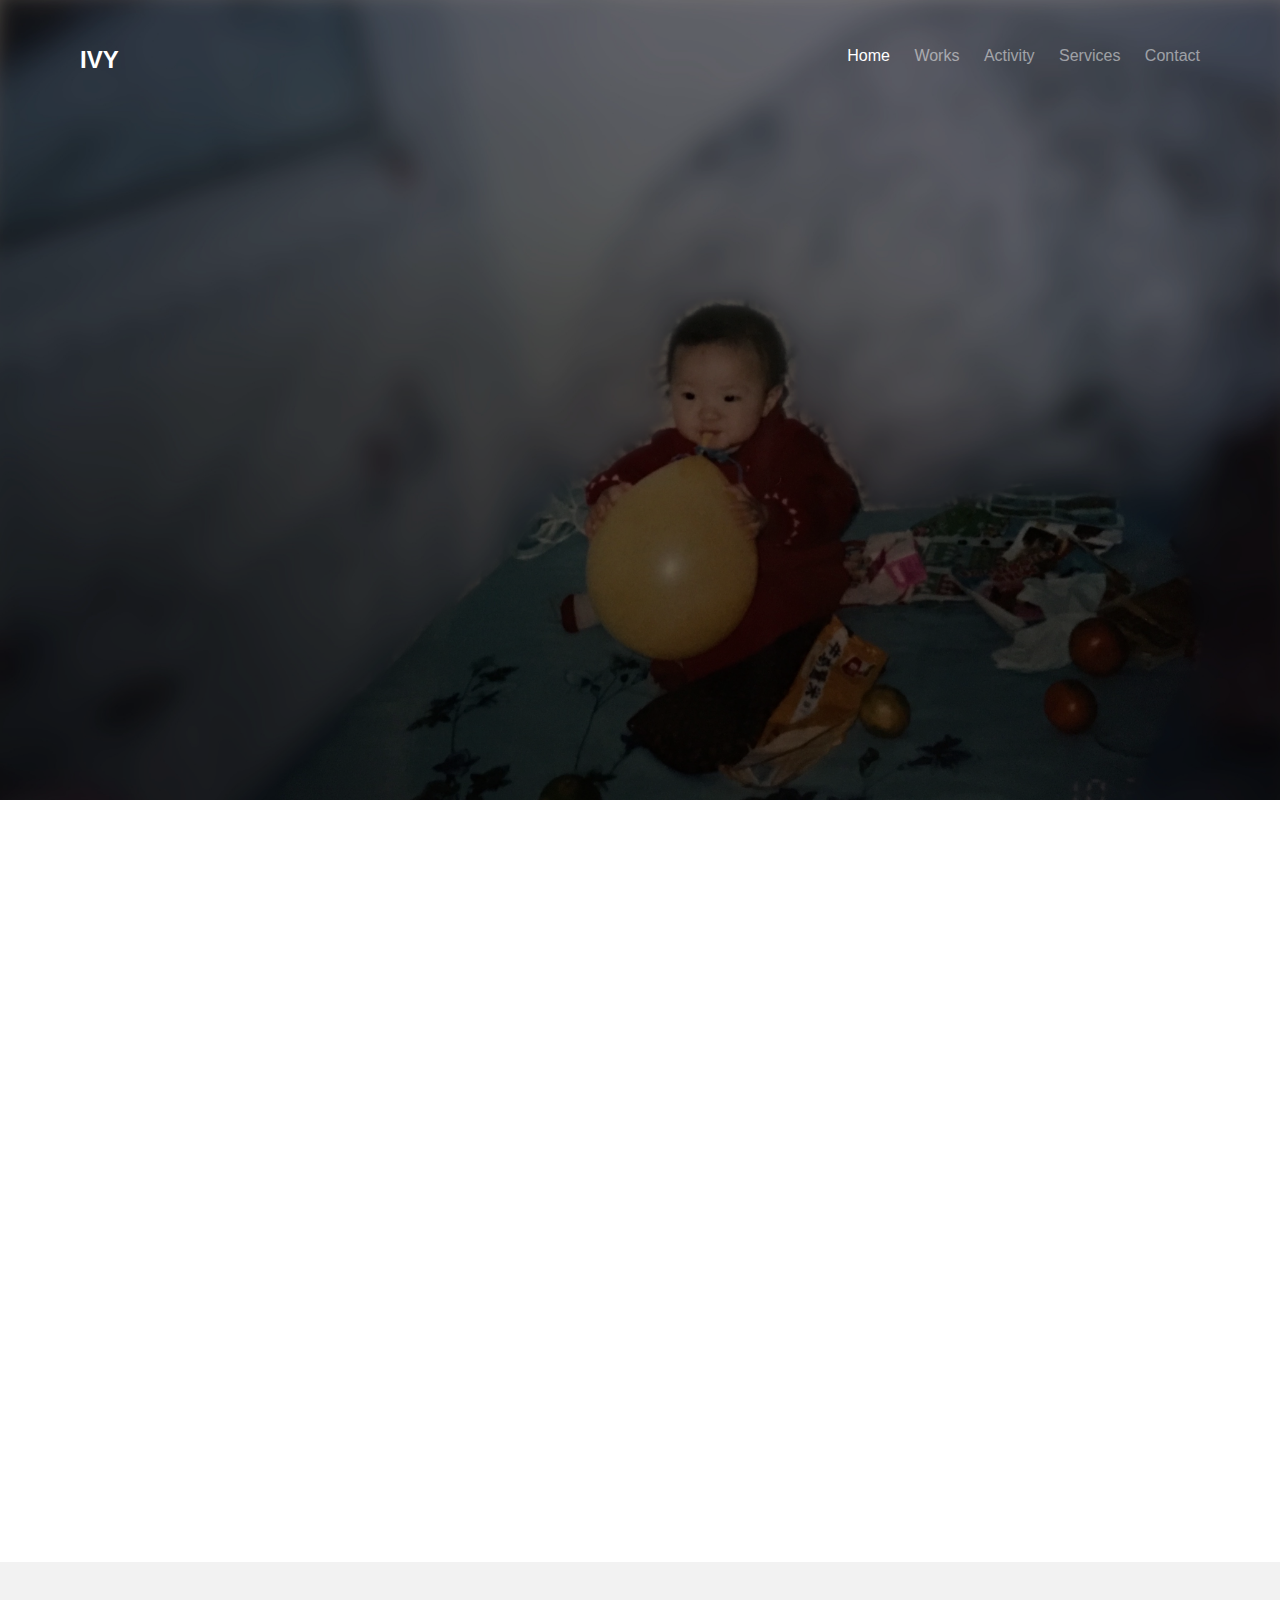
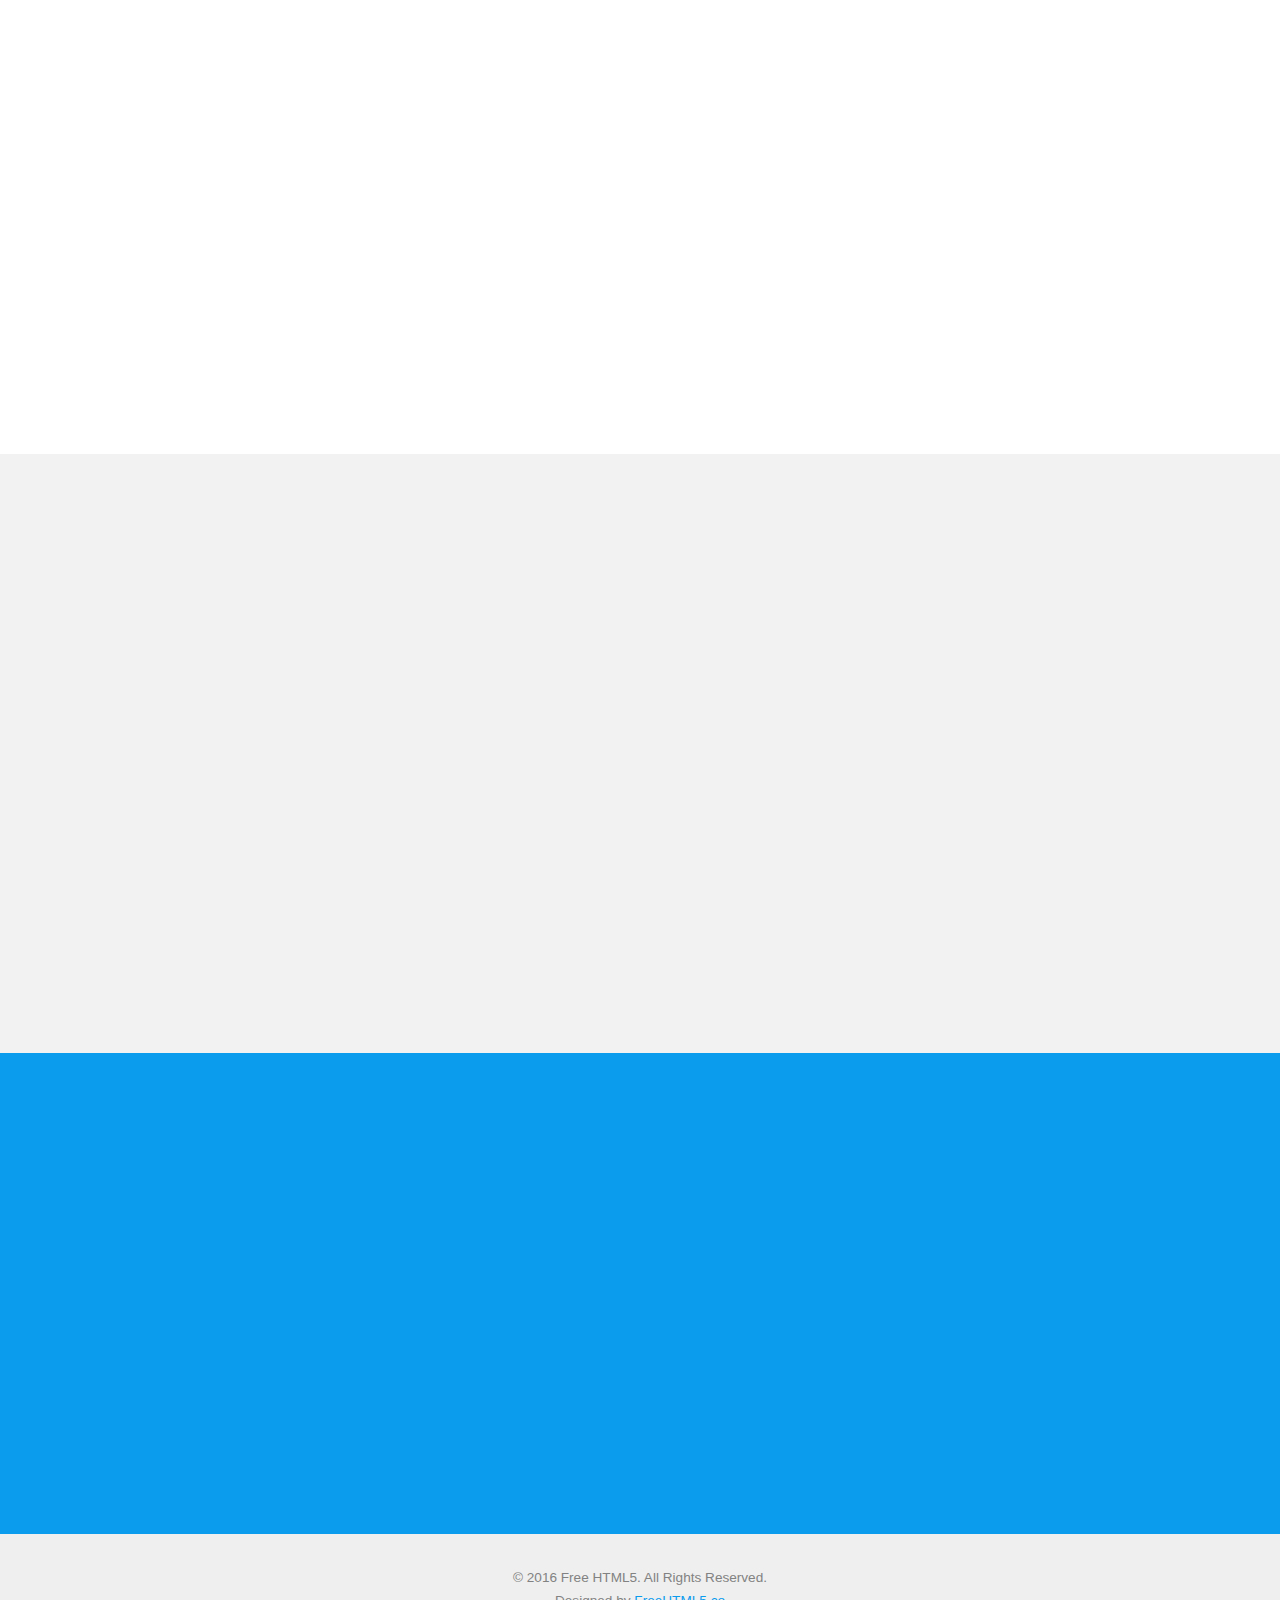
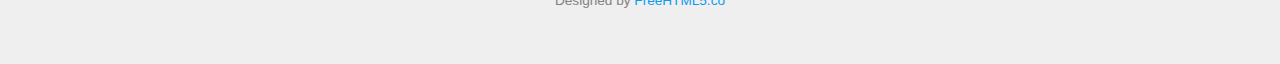
<file: index.html>
<!DOCTYPE HTML>
<html>

<head>
    <meta charset="utf-8">
    <meta http-equiv="X-UA-Compatible" content="IE=edge">
    <title>Ivy WANG</title>
    <meta name="viewport" content="width=device-width, initial-scale=1">
    <meta name="description" content="Free HTML5 Website Template by gettemplates.co" />
    <meta name="keywords" content="free website templates, free html5, free template, free bootstrap, free website template, html5, css3, mobile first, responsive" />
    <meta name="author" content="gettemplates.co" />



    <!-- Facebook and Twitter integration -->
    <meta property="og:title" content="" />
    <meta property="og:image" content="" />
    <meta property="og:url" content="" />
    <meta property="og:site_name" content="" />
    <meta property="og:description" content="" />
    <meta name="twitter:title" content="" />
    <meta name="twitter:image" content="" />
    <meta name="twitter:url" content="" />
    <meta name="twitter:card" content="" />

    <!-- <link href='https://fonts.googleapis.com/css?family=Work+Sans:400,300,600,400italic,700' rel='stylesheet' type='text/css'> -->

    <!-- Animate.css -->
    <link rel="stylesheet" href="css/animate.css">
    <!-- Icomoon Icon Fonts-->
    <link rel="stylesheet" href="css/icomoon.css">
    <!-- Bootstrap  -->
    <link rel="stylesheet" href="css/bootstrap.css">
    <!-- Theme style  -->
    <link rel="stylesheet" href="css/style.css">

    <!-- Modernizr JS -->
    <script src="js/modernizr-2.6.2.min.js"></script>
    <!-- FOR IE9 below -->
    <!--[if lt IE 9]>
	<script src="js/respond.min.js"></script>
	<![endif]-->
    <!-- new add -->
    <link href="https://fonts.googleapis.com/icon?family=Material+Icons" rel="stylesheet">
</head>

<body>
    <nav id="main-nav">
        <ul>
            <li><a href="#home"><span>To start</span></a></li>
            <li><a href="#about"><span>“brain hacking” and “programming people”</span></a></li>
            <li><a href="#features"><span>cookies and trackers</span></a></li>
            <li><a href="#experience"><span>data breachs</span></a></li>
            <li><a href="#portfolio"><span>cybersecurity and open data</span></a></li>

        </ul>
        <a href="#0" class="cd-close-menu">Close<span></span></a>
    </nav>

    <div class="fh5co-loader"></div>

    <div id="page">
        <nav class="fh5co-nav" role="navigation">
            <div class="container">
                <div class="row">
                    <div class="col-xs-2">
                        <div id="fh5co-logo"><a href="index.html">IVY</a></div>
                    </div>
                    <div class="col-xs-10 text-right menu-1">
                        <ul>
                            <li class="active"><a href="index.html">Home</a></li>
                            <li class="has-dropdown">
                                <a href="work.html">Works</a>
                                <ul class="dropdown">
                                    <li><a href="#">Media Works</a></li>
                                    <li><a href="#">Paper Works</a></li>
                                </ul>
                            </li>
                            <li><a href="activity.html">Activity</a></li>
                            <li> <a href="services.html">Services</a></li>
                            <li><a href="contact.html">Contact</a></li>

                        </ul>
                    </div>
                </div>

            </div>
        </nav>

        <header id="fh5co-header" class="fh5co-cover" role="banner" style="background-image:url(images/img_bg_2.jpg);">
            <div class="overlay"></div>
            <div class="container">
                <div class="row">
                    <div class="col-md-8 col-md-offset-2 text-center">
                        <div class="display-t">
                            <div class="display-tc animate-box" data-animate-effect="fadeIn">
                                <h1>wang ziwei</h1>
                                <p><br></p>
                                <p><br></p>
                                <p><br></p>
                                <p><br></p>
                                <p><br></p>
                                <h2><br></h2>
                                <h2>#10/1998 #one-year-old #BabyGirl</h2>
                                <!-- <h2>Free html5 templates Made by <a href="http://freehtml5.co/" target="_blank">freehtml5.co</a></h2>
								 -->
                                <div class="row">
                                    <form class="form-inline" id="fh5co-header-subscribe">
                                        <div class="col-md-8 col-md-offset-2">
                                            <!-- <div class="form-group">
                                                <input type="text" class="form-control" id="email" placeholder="Enter your email">
                                                <button type="submit" class="btn btn-default">Join Now</button>
                                            </div> -->
                                        </div>
                                    </form>
                                </div>
                            </div>
                        </div>
                    </div>
                </div>
            </div>
        </header>

        <div id="fh5co-core-feature">
            <div class="container">
                <div class="row">
                    <div class="features">
                        <div class="col-half animate-box" data-animate-effect="fadeInLeft">
                            <div class="table-c">
                                <div class="desc">
                                    <span>08/2016-02/2018</span>
                                    <h3>Education Background</h3>
                                    <p>Hong Kong Baptist University</p>
                                    <p> <b>Major: Journalism-Data and Media Concentration </b><br>(A new Interdisciplinary program designed by Department of Computer Science and Department of Journalism)
                                        <br>
                                    </p>
                                    <p><b>Minor: Religion, Philosophy and Ethics </b></p>
                                </div>
                            </div>
                        </div>

                        <div class="col-half animate-box" data-animate-effect="fadeInRight">
                            <div class="table-d">
                                <img class="img-responsive" src="images/me.png" style="padding: top 30px;">
                            </div>
                        </div>
                    </div>
                </div>
            </div>
        </div>

        <div id="fh5co-services" class="fh5co-bg-section">
            <div class="container">
                <div class="row">
                    <div class="col-md-4 col-sm-4 text-center">
                        <div class="feature-center animate-box" data-animate-effect="fadeIn">
                            <span class="icon">
                                    <i class="material-icons">insert_comment</i>
							
						</span>
                            <h3>Journalism</h3>
                            <p>AI won't replace Journalist. Story-telling is a collective social activity which need faith of the person who sell his story. </p>
                            <h7><br></h7>
                            <h7><br></h7>
                            <h4>Good questions often create reality.</h4>


                        </div>
                    </div>
                    <div class="col-md-4 col-sm-4 text-center">
                        <div class="feature-center animate-box" data-animate-effect="fadeIn">
                            <span class="icon">
									<i class="material-icons">nature_people</i>
						</span>
                            <h3>Philosophy</h3>
                            <p>Journalist tells myth stories poetically, scientist rejects the myth as nothing but “false stories”, philosopher questions the value of myth and connecting them together.</p>


                            <h4>Live happily.</h4>
                        </div>
                    </div>
                    <div class="col-md-4 col-sm-4 text-center">
                        <div class="feature-center animate-box" data-animate-effect="fadeIn">
                            <span class="icon">
									<i class="material-icons">computer</i>
						</span>
                            <h3>Computer Science</h3>
                            <p>Logic rules programmers, they have the ambition to change the world under the rule. </p>
                            <h7><br></h7>
                            <h7><br></h7>
                            <h4>"Hello World!"</h4>

                        </div>
                    </div>
                </div>
            </div>
        </div>

        <div id="fh5co-project">
            <div class="container">
                <div class="row animate-box">
                    <div class="col-md-8 col-md-offset-2 text-center fh5co-heading">
                        <span>Want Some Cool Stuff</span>
                        <h2>my projects</h2>
                        <p>Slected projects of course works from different displines. Don't overlook the weight of course work, casue I only take courses I love, and once I am detemined my choice I would put 100% effort to do it well. </p>
                    </div>
                </div>
            </div>
            <div class="project-content">
                <div class="col-half">
                    <div class="project animate-box" style=" background-image:url(images/project-budget.jpg);">
                        <div class="desc">
                            <span>visualization</a></span>
                            <h3><a href="https://ivywang958.github.io/homework7/">HK Gov Budget of 18-19</a>
                            </h3>

                        </div>
                    </div>
                </div>
                <div class="col-half">
                    <div class="project-grid animate-box" style="background-image:url(images/project-web.jpg);">
                        <div class="desc">
                            <span>data story</span>
                            <h3><a href="https://ivywang958.github.io/homework8/">Data breachs and Privacy</a></h3>
                        </div>
                    </div>
                    <div class="project-grid animate-box" style="background-image:url(images/project-video.jpg);">
                        <div class="desc">
                            <span>video </span>
                            <h3> <a href="https://youtu.be/tuhRTCz9_Io">Nathan, a coffee craftsman</a></h3>
                        </div>
                    </div>
                </div>
            </div>
        </div>

        <div id="fh5co-testimonial" class="fh5co-bg-section">
            <div class="container">
                <div class="row animate-box">
                    <div class="col-md-8 col-md-offset-2 text-center fh5co-heading">
                        <h2>Honest Teacher</h2>

                    </div>
                </div>
                <div class="row">
                    <div class="col-md-10 col-md-offset-1">
                        <div class="row">
                            <div class="col-md-12 animate-box">
                                <div class="testimony">
                                    <div class="inner text-center">
                                        <img src="images/prof.jpg" alt="testimony">
                                    </div>
                                    <blockquote>
                                        <p>&ldquo;You thoroughly deserve the A grade that you earned in our class on ‘Discerning Worldviews’. It was our privilege to guide you through that very challenging effort, but you responded with immense seriousness
                                            and sincere effort in rethinking many things. That is certainly a great way to learn, and so we are grateful that you received our instruction and suggestions, leading to such an impressive result. &rdquo;</p>

                                        <p class="author"><cite>&mdash; Prof. Pfister, Lauren F.<br> Department of Religion and Philosophy, HKBU</cite></p>
                                    </blockquote>
                                </div>
                            </div>
                        </div>
                    </div>
                </div>
            </div>
        </div>


        <!-- activities section -->

        <div id="fh5co-project">
            <div class="container">
                <div class="row animate-box">
                    <div class="col-md-8 col-md-offset-2 text-center fh5co-heading">
                        <span>Want Some Cool Stuff</span>
                        <h2>my activities</h2>
                        <p>Things have done so far in college. Though high school is also a fruitful stage, it's water under the bridge.</p>
                    </div>
                </div>
            </div>
            <div class="project-content">
                <div class="col-half">
                    <div class="project animate-box" style="background-image:url(images/project-cc.jpg);">
                        <div class="desc">
                            <span>HKBU Innovatation and Creativity Fund</span>
                            <h3><a href="//ivywang958.github.io/activity.html">Documentary Siege of ChangChun</a></h3>
                        </div>
                    </div>
                </div>
                <div class="col-half">
                    <div class="project-grid animate-box" style="background-image:url(images/project-intern.jpg);">
                        <div class="desc">


                            <span>HKBU Service Leadership Practicum Job</span>
                            <h3>
                                <a href="https://drive.google.com/open?id=1RItZjU0dKsMpzJsuksteLDvsy2S2zTeW"></a>Internship at ELCHK Social Service</h3>
                        </div>
                    </div>
                    <div class="project-grid animate-box" style="background-image:url(images/project-OD.jpg);">
                        <div class="desc">
                            <span>HKBU Innovatation and Creativity Fund</span>
                            <h3>
                                <a href="https://drive.google.com/open?id=12Fq1Ebe645UBU5YnQK1iCHIyrRqxBx1e"></a>Research of Open Data in Tai Wan and HK</h3>
                        </div>
                    </div>
                </div>
            </div>
        </div>
        <div id="fh5co-testimonial" class="fh5co-bg-section">
            <div class="container">
                <div class="row animate-box">
                    <div class="col-md-8 col-md-offset-2 text-center fh5co-heading">
                        <h2>Genuine Friend</h2>
                    </div>
                </div>
                <div class="row">
                    <div class="col-md-10 col-md-offset-1">
                        <div class="row">
                            <div class="col-md-12 animate-box">
                                <div class="testimony">
                                    <div class="inner text-center">
                                        <img src="images/yan.jpg" alt="testimony">
                                    </div>
                                    <blockquote>
                                        <p>&ldquo;你不知道，你面对生活的阳光态度，对待同学朋友的真诚态度，面对书本的喜悦与认真的思考，面对新事物的‘勇往直前’，想以自己的力量做一些大事业的毅力，想要改变许多现状的勇气魄力……这一切一切都留给我多深刻的印象，在无形之中同化着我。&rdquo;</p>
                                        <p class="author"><cite>&mdash; HE Ziyan, high school classmate</cite></p>
                                    </blockquote>
                                </div>
                            </div>
                        </div>
                    </div>
                </div>
            </div>
        </div>




        <div id="fh5co-started">
            <div class="container">
                <div class="row animate-box">
                    <div class="col-md-8 col-md-offset-2 text-center fh5co-heading">
                        <h2>Hire me</h2>
                        <h3> A passioniate learner and A persevere student.</h3>
                        <p>Looking forward to working with open-minded people.</p>
                    </div>
                </div>
                <div class="row animate-box">
                    <div class="col-md-8 col-md-offset-2">
                        <form class="form-inline">
                            <div class="col-md-6 col-md-offset-3 col-sm-6">
                                <button type="submit" class="btn btn-default btn-block"><a href="//ivywang958.github.io/contact.html">Get In Touch</a></button>

                            </div>
                        </form>
                    </div>
                </div>
            </div>
        </div>




        <footer id="fh5co-footer">
            <div class="container">
                <div class="row copyright">
                    <div class="col-md-12 text-center">
                        <p>
                            <small class="block">&copy; 2016 Free HTML5. All Rights Reserved.</small>
                            <small class="block">Designed by <a href="http://freehtml5.co/" target="_blank">FreeHTML5.co</a> </small>
                        </p>

                    </div>
                </div>

            </div>
        </footer>
    </div>

    <div class="gototop js-top">
        <a href="#" class="js-gotop"><i class="icon-arrow-up"></i></a>
    </div>

    <!-- jQuery -->
    <script src="js/jquery.min.js"></script>
    <!-- jQuery Easing -->
    <script src="js/jquery.easing.1.3.js"></script>
    <!-- Bootstrap -->
    <script src="js/bootstrap.min.js"></script>
    <!-- Waypoints -->
    <script src="js/jquery.waypoints.min.js"></script>
    <!-- Main -->
    <script src="js/main.js"></script>

    <!-- new add -->
    <link href="https://fonts.googleapis.com/icon?family=Material+Icons" rel="stylesheet">

</body>

</html>
</file>
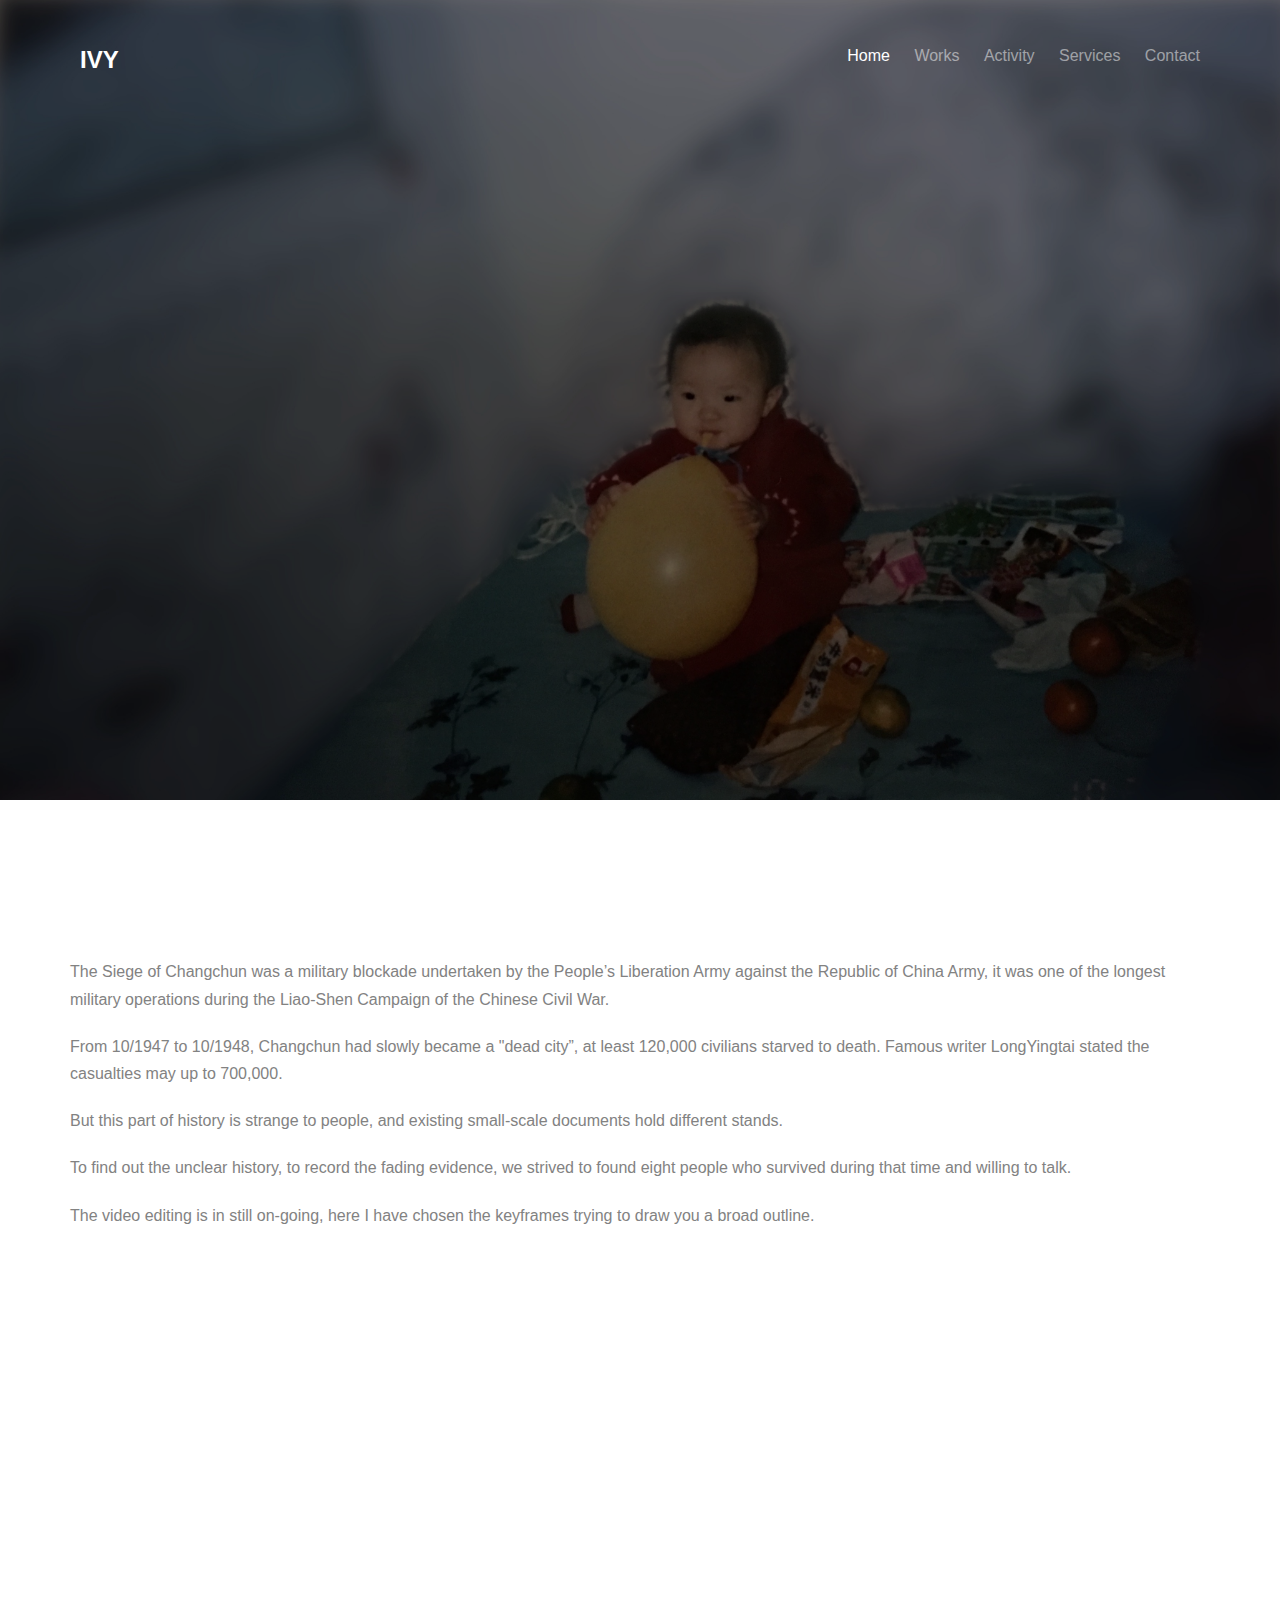
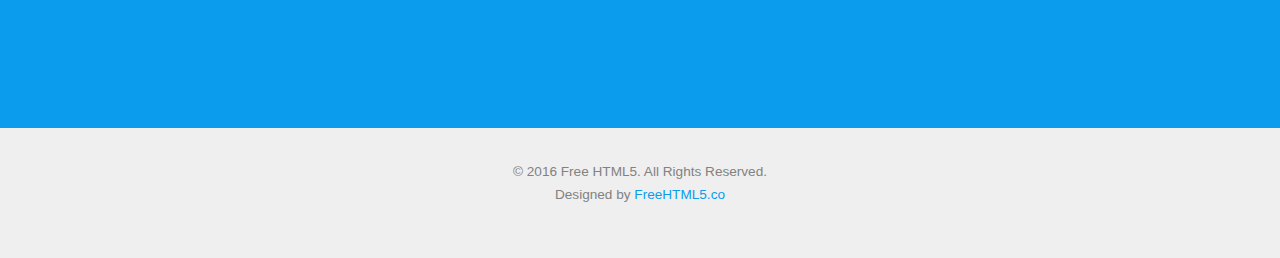
<file: activity.html>
<!DOCTYPE HTML>
<html>

<head>
    <meta charset="utf-8">
    <meta http-equiv="X-UA-Compatible" content="IE=edge">
    <title>Ivy WANG</title>
    <meta name="viewport" content="width=device-width, initial-scale=1">
    <meta name="description" content="Free HTML5 Website Template by gettemplates.co" />
    <meta name="keywords" content="free website templates, free html5, free template, free bootstrap, free website template, html5, css3, mobile first, responsive" />
    <meta name="author" content="gettemplates.co" />



    <!-- Facebook and Twitter integration -->
    <meta property="og:title" content="" />
    <meta property="og:image" content="" />
    <meta property="og:url" content="" />
    <meta property="og:site_name" content="" />
    <meta property="og:description" content="" />
    <meta name="twitter:title" content="" />
    <meta name="twitter:image" content="" />
    <meta name="twitter:url" content="" />
    <meta name="twitter:card" content="" />

    <!-- <link href='https://fonts.googleapis.com/css?family=Work+Sans:400,300,600,400italic,700' rel='stylesheet' type='text/css'> -->

    <!-- Animate.css -->
    <link rel="stylesheet" href="css/animate.css">
    <!-- Icomoon Icon Fonts-->
    <link rel="stylesheet" href="css/icomoon.css">
    <!-- Bootstrap  -->
    <link rel="stylesheet" href="css/bootstrap.css">
    <!-- Theme style  -->
    <link rel="stylesheet" href="css/style.css">

    <!-- Modernizr JS -->
    <script src="js/modernizr-2.6.2.min.js"></script>
    <!-- FOR IE9 below -->
    <!--[if lt IE 9]>
	<script src="js/respond.min.js"></script>
	<![endif]-->
    <!-- new add -->
    <link href="https://fonts.googleapis.com/icon?family=Material+Icons" rel="stylesheet">
</head>

<body>

    <div class="fh5co-loader"></div>

    <div id="page">
        <nav class="fh5co-nav" role="navigation">
            <div class="container">
                <div class="row">
                    <div class="col-xs-2">
                        <div id="fh5co-logo"><a href="index.html">IVY</a></div>
                    </div>
                    <div class="col-xs-10 text-right menu-1">
                        <ul>
                            <li class="active"><a href="index.html">Home</a></li>
                            <li class="has-dropdown">
                                <a href="work.html">Works</a>
                                <ul class="dropdown">
                                    <li><a href="#">Media Works</a></li>
                                    <li><a href="#">Paper Works</a></li>
                                </ul>
                            </li>
                            <li><a href="activity.html">Activity</a></li>
                            <li> <a href="services.html">Services</a></li>
                            <li><a href="contact.html">Contact</a></li>

                        </ul>
                    </div>
                </div>

            </div>
        </nav>

        <header id="fh5co-header" class="fh5co-cover" role="banner" style="background-image:url(images/img_bg_2.jpg);">
            <div class="overlay"></div>
            <div class="container">
                <div class="row">
                    <div class="col-md-8 col-md-offset-2 text-center">
                        <div class="display-t">
                            <div class="display-tc animate-box" data-animate-effect="fadeIn">
                                <h1>fun and inspiring</h1>
                                <p><br></p>
                                <p><br></p>
                                <p><br></p>
                                <p><br></p>
                                <p><br></p>
                                <h2><br></h2>
                                <h2>#enthusiast #just_do_it </h2>
                                <!-- <h2>Free html5 templates Made by <a href="http://freehtml5.co/" target="_blank">freehtml5.co</a></h2>
								 -->
                                <div class="row">
                                    <form class="form-inline" id="fh5co-header-subscribe">
                                        <div class="col-md-8 col-md-offset-2">
                                            <!-- <div class="form-group">
                                                <input type="text" class="form-control" id="email" placeholder="Enter your email">
                                                <button type="submit" class="btn btn-default">Join Now</button>
                                            </div> -->
                                        </div>
                                    </form>
                                </div>
                            </div>
                        </div>
                    </div>
                </div>
            </div>
        </header>
        <div id="fh5co-about">
            <div class="container">

                <div class="row animate-box">
                    <div class="col-md-8 col-md-offset-2 text-center">
                        <h3> Siege of ChangChun documentary</h3>

                    </div>
                </div>
                <div>
                    <p>The Siege of Changchun was a military blockade undertaken by the People’s Liberation Army against the Republic of China Army, it was one of the longest military operations during the Liao-Shen Campaign of the Chinese Civil War.
                    </p>
                    <p>From 10/1947 to 10/1948, Changchun had slowly became a "dead city”, at least 120,000 civilians starved to death. Famous writer LongYingtai stated the casualties may up to 700,000.
                    </p>
                    <p>But this part of history is strange to people, and existing small-scale documents hold different stands.
                    </p>
                    <p>To find out the unclear history, to record the fading evidence, we strived to found eight people who survived during that time and willing to talk.

                    </p>
                    <p>
                        The video editing is in still on-going, here I have chosen the keyframes trying to draw you a broad outline.</p>

                </div>
            </div>
        </div>
    </div>

    <iframe src='https://cdn.knightlab.com/libs/timeline3/latest/embed/index.html?source=1cBr9HP8zyFOeFFo7_SrXtSKACdbNo5xvDep4yvbGJOA&font=Georgia-Helvetica&lang=zh-cn&initial_zoom=10&height=650' width='100%' height='650' webkitallowfullscreen mozallowfullscreen
        allowfullscreen frameborder='0'></iframe>
    <div id="fh5co-about">
        <div class="container">

            <div class="row animate-box">
                <div class="col-md-8 col-md-offset-2 text-center fh5co-heading">
                    <span>Productive Activity</span>
                    <h2>Outside classroom learning</h2>
                    <p>Reach out from school, concerning and caring the society. </p>
                </div>
            </div>
            <div class="row">
                <div class="col-md-4 col-sm-4 animate-box" data-animate-effect="fadeIn">
                    <div class="fh5co-staff">
                        <img src="images/project-cc2.jpg">
                        <h3>Siege of ChangChun</h3>
                        <strong class="role">documentary in 06/2017-10/2017</strong>
                       
			    <p>Face-to-face interviewed victims, communicated with book authors, scholars, etc.</p>
			    <p>Researched related information in local museum, published documents, etc.</p>

                        
			   
                        <!-- <ul class="fh5co-social-icons">
                                <li><a href="#"><i class="icon-facebook"></i></a></li>
                                <li><a href="#"><i class="icon-twitter"></i></a></li>
                                <li><a href="#"><i class="icon-dribbble"></i></a></li>
                                <li><a href="#"><i class="icon-github"></i></a></li>
                            </ul> -->
                    </div>
                    <i class="material-icons"><a href="https://drive.google.com/open?id=1owHgXYIwqah73zDvGk-VsPaBOQiLLtMx" >picture_as_pdf</a></i>

                </div>
                <div class="col-md-4 col-sm-4 animate-box" data-animate-effect="fadeIn">
                    <div class="fh5co-staff">
                        <img src="images/project-intern.jpg">
                        <h3>ELCHK-Social Service</h3>
                        <strong class="role">internship in 01/2018-06/2018</strong>
                        <p> Managed and organized different projects related to social service;
                        </p>
                        <p> Collected and analysed internal data to provide marketing tracking
                        </p>

                    </div>
                    <i class="material-icons"><a href="https://drive.google.com/open?id=1RItZjU0dKsMpzJsuksteLDvsy2S2zTeW" >picture_as_pdf</a></i>

                </div>
                <div class="col-md-4 col-sm-4 animate-box" data-animate-effect="fadeIn">
                    <div class="fh5co-staff">
                        <img src="images/project-OD.jpg">
                        <h3>Open Data Movement</h3>
                        <strong class="role">research in 10/2017-10/2018</strong>
			    <p> Engaged in communities of open source and open data in Hong Kong;</p>
			    <p> Face-to-face interviewed open data movement participants</p>
                        
                    </div>
                    <i class="material-icons"><a href="https://drive.google.com/open?id=12Fq1Ebe645UBU5YnQK1iCHIyrRqxBx1e" >picture_as_pdf</a></i>

                </div>
            </div>
        </div>
    </div>




    <div id="fh5co-started">
        <div class="container">
            <div class="row animate-box">
                <div class="col-md-8 col-md-offset-2 text-center fh5co-heading">
                    <h2>Hire me</h2>
                    <h3> A passioniate learner and A persevere student.</h3>
                    <p>Looking forward to working with open-minded people.</p>
                </div>
            </div>
            <div class="row animate-box">
                <div class="col-md-8 col-md-offset-2">
                    <form class="form-inline">
                        <div class="col-md-6 col-md-offset-3 col-sm-6">
                            <button type="submit" class="btn btn-default btn-block"><a href="//ivywang958.github.io/contact.html">Get In Touch</a></button>

                        </div>
                    </form>
                </div>
            </div>
        </div>
    </div>

    <footer id="fh5co-footer">
        <div class="container">
            <div class="row copyright">
                <div class="col-md-12 text-center">
                    <p>
                        <small class="block">&copy; 2016 Free HTML5. All Rights Reserved.</small>
                        <small class="block">Designed by <a href="http://freehtml5.co/" target="_blank">FreeHTML5.co</a>  </small>
                    </p>

                </div>
            </div>

        </div>
    </footer>
    </div>

    <div class="gototop js-top">
        <a href="#" class="js-gotop"><i class="icon-arrow-up"></i></a>
    </div>

    <!-- jQuery -->
    <script src="js/jquery.min.js"></script>
    <!-- jQuery Easing -->
    <script src="js/jquery.easing.1.3.js"></script>
    <!-- Bootstrap -->
    <script src="js/bootstrap.min.js"></script>
    <!-- Waypoints -->
    <script src="js/jquery.waypoints.min.js"></script>
    <!-- Main -->
    <script src="js/main.js"></script>

    <!-- new add -->
    <link href="https://fonts.googleapis.com/icon?family=Material+Icons" rel="stylesheet">

</body>

</html>
</file>
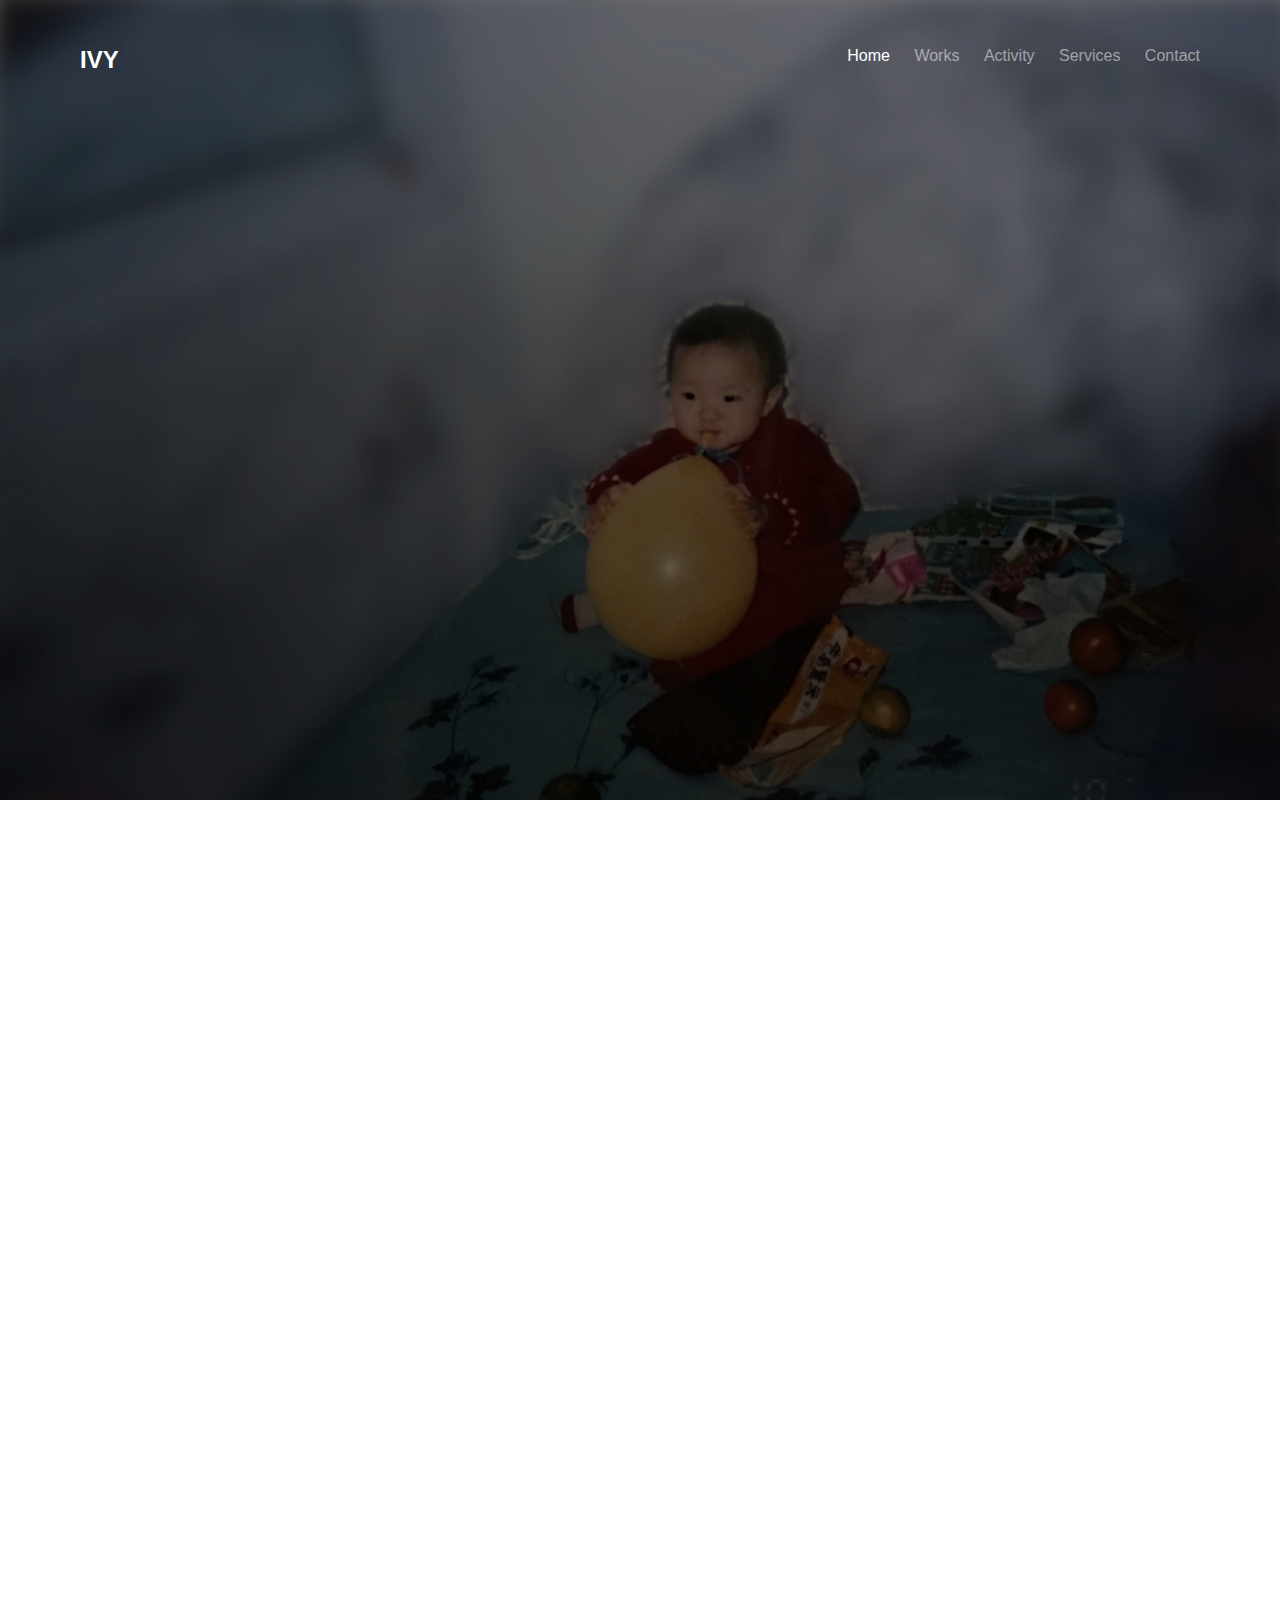
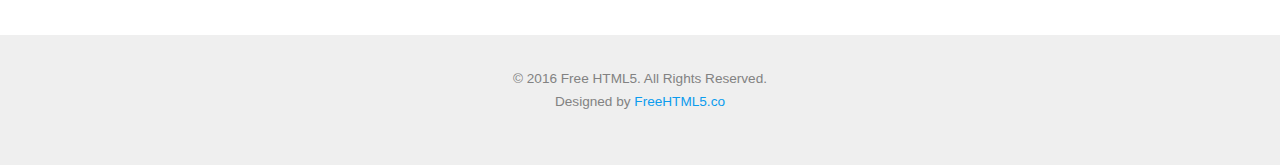
<file: contact.html>
<!DOCTYPE HTML>
<html>

<head>
    <meta charset="utf-8">
    <meta http-equiv="X-UA-Compatible" content="IE=edge">
    <title>Ivy WANG</title>
    <meta name="viewport" content="width=device-width, initial-scale=1">
    <meta name="description" content="Free HTML5 Website Template by gettemplates.co" />
    <meta name="keywords" content="free website templates, free html5, free template, free bootstrap, free website template, html5, css3, mobile first, responsive" />
    <meta name="author" content="gettemplates.co" />



    <!-- Facebook and Twitter integration -->
    <meta property="og:title" content="" />
    <meta property="og:image" content="" />
    <meta property="og:url" content="" />
    <meta property="og:site_name" content="" />
    <meta property="og:description" content="" />
    <meta name="twitter:title" content="" />
    <meta name="twitter:image" content="" />
    <meta name="twitter:url" content="" />
    <meta name="twitter:card" content="" />

    <!-- <link href='https://fonts.googleapis.com/css?family=Work+Sans:400,300,600,400italic,700' rel='stylesheet' type='text/css'> -->

    <!-- Animate.css -->
    <link rel="stylesheet" href="css/animate.css">
    <!-- Icomoon Icon Fonts-->
    <link rel="stylesheet" href="css/icomoon.css">
    <!-- Bootstrap  -->
    <link rel="stylesheet" href="css/bootstrap.css">
    <!-- Theme style  -->
    <link rel="stylesheet" href="css/style.css">

    <!-- Modernizr JS -->
    <script src="js/modernizr-2.6.2.min.js"></script>
    <!-- FOR IE9 below -->
    <!--[if lt IE 9]>
	<script src="js/respond.min.js"></script>
	<![endif]-->
    <!-- new add -->
    <link href="https://fonts.googleapis.com/icon?family=Material+Icons" rel="stylesheet">
</head>

<body>

    <div class="fh5co-loader"></div>

    <div id="page">
        <nav class="fh5co-nav" role="navigation">
            <div class="container">
                <div class="row">
                    <div class="col-xs-2">
                        <div id="fh5co-logo"><a href="index.html">IVY</a></div>
                    </div>
                    <div class="col-xs-10 text-right menu-1">
                        <ul>
                            <li class="active"><a href="index.html">Home</a></li>
                            <li class="has-dropdown">
                                <a href="work.html">Works</a>
                                <ul class="dropdown">
                                    <li><a href="#">Multi-platform Works</a></li>
                                    <li><a href="#">Paper Works</a></li>
                                </ul>
                            </li>
                            <li><a href="activity.html">Activity</a></li>
                            <li> <a href="services.html">Services</a></li>
                            <li><a href="contact.html">Contact</a></li>

                        </ul>
                    </div>
                </div>

            </div>
        </nav>

        <header id="fh5co-header" class="fh5co-cover" role="banner" style="background-image:url(images/img_bg_2.jpg);">
            <div class="overlay"></div>
            <div class="container">
                <div class="row">
                    <div class="col-md-8 col-md-offset-2 text-left">
                        <div class="display-t">
                            <div class="display-tc animate-box" data-animate-effect="fadeIn">
                                <div class="letter">
                                    <h3>Dear Ziwei,</h3>
                                    <p><br></p>

                                    <h4>This picture is cute:)</h4>
                                    <p><br></p>
                                    <p><br></p>
                                    <p><br></p>
                                    <h2><br></h2>
                                    <h3>Cheers,</h3>
                                </div>
                                <!-- <h2>Free html5 templates Made by <a href="http://freehtml5.co/" target="_blank">freehtml5.co</a></h2>
								 -->
                                <div class="row">
                                    <form class="form-inline" id="fh5co-header-subscribe">
                                        <div class="col-md-8 col-md-offset-2">
                                            <!-- <div class="form-group">
                                                <input type="text" class="form-control" id="email" placeholder="Enter your email">
                                                <button type="submit" class="btn btn-default">Join Now</button>
                                            </div> -->
                                        </div>
                                    </form>
                                </div>
                            </div>
                        </div>
                    </div>
                </div>
            </div>
        </header>

        <div id="fh5co-contact">
            <div class="container">
                <div class="row">
                    <div class="col-md-5 col-md-push-1 animate-box">

                        <div class="fh5co-contact-info">
                            <h3>Contact Information</h3>
                            <ul>
                                <li class="address">Hong Kong Baptist University <br> Kowloon Tang, Hong Kong</li>
                                <li class="phone"><a href="tel://85295168126">+ 852 9516 8126</a></li>
                                <li class="email">
                                    <p> <a href="mailto:16250796@life.hkbu.edu.hk">16250796@life.hkbu.edu.hk</a></p>
                                </li>

                                <!-- <li class="url"><a href="http://gettemplates.co">gettemplates.co</a></li> -->
                            </ul>
                        </div>

                    </div>
                    <div class="col-md-6 animate-box">
                        <h3>Get In Touch</h3>
                        <form action="#">
                            <div class="row form-group">
                                <div class="col-md-6">
                                    <!-- <label for="fname">First Name</label> -->
                                    <input type="text" id="fname" class="form-control" placeholder="Your firstname">
                                </div>
                                <div class="col-md-6">
                                    <!-- <label for="lname">Last Name</label> -->
                                    <input type="text" id="lname" class="form-control" placeholder="Your lastname">
                                </div>
                            </div>

                            <div class="row form-group">
                                <div class="col-md-12">
                                    <!-- <label for="email">Email</label> -->
                                    <input type="text" id="email" class="form-control" placeholder="Your email address">
                                </div>
                            </div>

                            <div class="row form-group">
                                <div class="col-md-12">
                                    <!-- <label for="subject">Subject</label> -->
                                    <input type="text" id="subject" class="form-control" placeholder="Your subject of this message">
                                </div>
                            </div>

                            <div class="row form-group">
                                <div class="col-md-12">
                                    <!-- <label for="message">Message</label> -->
                                    <textarea name="message" id="message" cols="30" rows="10" class="form-control" placeholder="Say something  "></textarea>
                                </div>
                            </div>
                            <div class="form-group">
                                <input type="submit" value="Send Message" class="btn btn-primary">
                            </div>

                        </form>
                    </div>
                </div>

            </div>
        </div>


        <!-- <div id="fh5co-started">
            <div class="container">
                <div class="row animate-box">
                    <div class="col-md-8 col-md-offset-2 text-center fh5co-heading">
                        <h2>Hire me</h2>
                        <h3> A passioniate learner and A persevere student.</h3>
                        <p>Looking forward to working with open-minded people.</p>
                    </div>
                </div>
                <div class="row animate-box">
                    <div class="col-md-8 col-md-offset-2">
                        <form class="form-inline">
                            <div class="col-md-6 col-md-offset-3 col-sm-6">
                                <button type="submit" class="btn btn-default btn-block">Get In Touch</button>
                            </div>
                        </form>
                    </div>
                </div>
            </div>
        </div> -->

        <footer id="fh5co-footer">
            <div class="container">
                <div class="row copyright">
                    <div class="col-md-12 text-center">
                        <p>
                            <small class="block">&copy; 2016 Free HTML5. All Rights Reserved.</small>
                            <small class="block">Designed by <a href="http://freehtml5.co/" target="_blank">FreeHTML5.co</a>  </small>
                        </p>

                    </div>
                </div>

            </div>
        </footer>
    </div>

    <div class="gototop js-top">
        <a href="#" class="js-gotop"><i class="icon-arrow-up"></i></a>
    </div>

    <!-- jQuery -->
    <script src="js/jquery.min.js"></script>
    <!-- jQuery Easing -->
    <script src="js/jquery.easing.1.3.js"></script>
    <!-- Bootstrap -->
    <script src="js/bootstrap.min.js"></script>
    <!-- Waypoints -->
    <script src="js/jquery.waypoints.min.js"></script>
    <!-- Main -->
    <script src="js/main.js"></script>

    <!-- new add -->
    <link href="https://fonts.googleapis.com/icon?family=Material+Icons" rel="stylesheet">

</body>

</html>
</file>
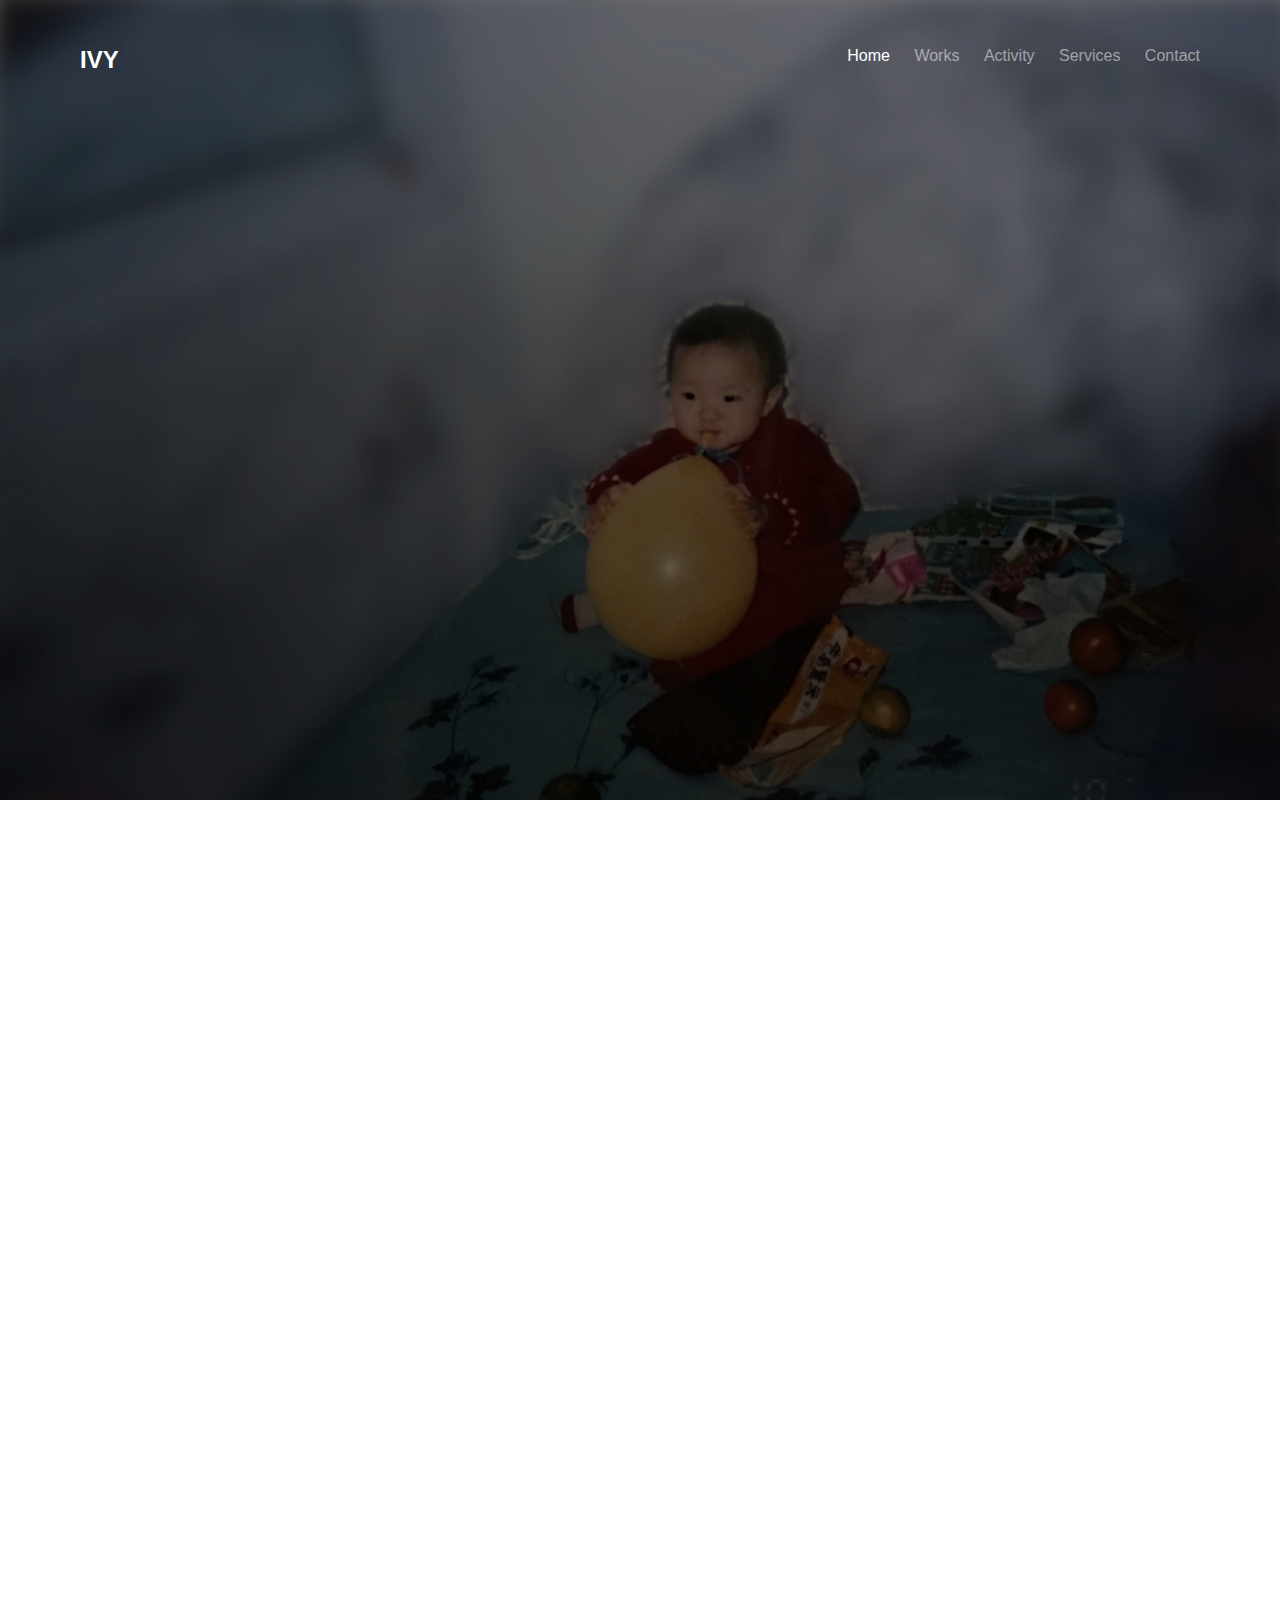
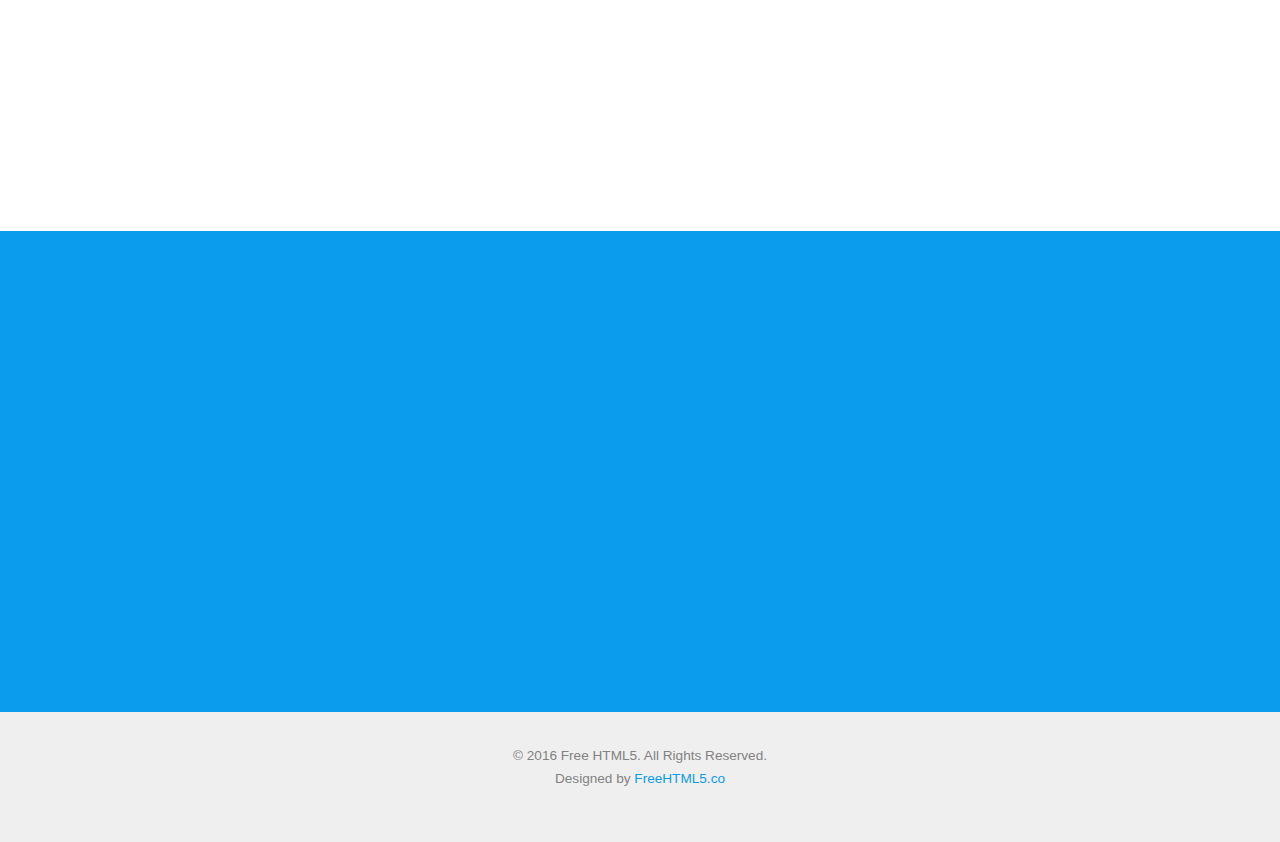
<file: services.html>
<!DOCTYPE HTML>
<html>

<head>
    <meta charset="utf-8">
    <meta http-equiv="X-UA-Compatible" content="IE=edge">
    <title>Ivy WANG</title>
    <meta name="viewport" content="width=device-width, initial-scale=1">
    <meta name="description" content="Free HTML5 Website Template by gettemplates.co" />
    <meta name="keywords" content="free website templates, free html5, free template, free bootstrap, free website template, html5, css3, mobile first, responsive" />
    <meta name="author" content="gettemplates.co" />



    <!-- Facebook and Twitter integration -->
    <meta property="og:title" content="" />
    <meta property="og:image" content="" />
    <meta property="og:url" content="" />
    <meta property="og:site_name" content="" />
    <meta property="og:description" content="" />
    <meta name="twitter:title" content="" />
    <meta name="twitter:image" content="" />
    <meta name="twitter:url" content="" />
    <meta name="twitter:card" content="" />

    <!-- <link href='https://fonts.googleapis.com/css?family=Work+Sans:400,300,600,400italic,700' rel='stylesheet' type='text/css'> -->

    <!-- Animate.css -->
    <link rel="stylesheet" href="css/animate.css">
    <!-- Icomoon Icon Fonts-->
    <link rel="stylesheet" href="css/icomoon.css">
    <!-- Bootstrap  -->
    <link rel="stylesheet" href="css/bootstrap.css">
    <!-- Theme style  -->
    <link rel="stylesheet" href="css/style.css">

    <!-- Modernizr JS -->
    <script src="js/modernizr-2.6.2.min.js"></script>
    <!-- FOR IE9 below -->
    <!--[if lt IE 9]>
	<script src="js/respond.min.js"></script>
	<![endif]-->
    <!-- new add -->
    <link href="https://fonts.googleapis.com/icon?family=Material+Icons" rel="stylesheet">
</head>

<body>

    <div class="fh5co-loader"></div>

    <div id="page">
        <nav class="fh5co-nav" role="navigation">
            <div class="container">
                <div class="row">
                    <div class="col-xs-2">
                        <div id="fh5co-logo"><a href="index.html">IVY</a></div>
                    </div>
                    <div class="col-xs-10 text-right menu-1">
                        <ul>
                            <li class="active"><a href="index.html">Home</a></li>
                            <li class="has-dropdown">
                                <a href="work.html">Works</a>
                                <ul class="dropdown">
                                    <li><a href="#">Media Works</a></li>
                                    <li><a href="#">Paper Works</a></li>
                                </ul>
                            </li>
                            <li><a href="activity.html">Activity</a></li>
                            <li> <a href="services.html">Services</a></li>
                            <li><a href="contact.html">Contact</a></li>

                        </ul>
                    </div>
                </div>

            </div>
        </nav>

        <header id="fh5co-header" class="fh5co-cover" role="banner" style="background-image:url(images/img_bg_2.jpg);">
            <div class="overlay"></div>
            <div class="container">
                <div class="row">
                    <div class="col-md-8 col-md-offset-2 text-center">
                        <div class="display-t">
                            <div class="display-tc animate-box" data-animate-effect="fadeIn">
                                <h1>capbale of</h1>
                                <p><br></p>
                                <p><br></p>
                                <p><br></p>
                                <p><br></p>
                                <p><br></p>
                                <h2><br></h2>
                                <h2>#rookie #OpenToConversation #keen_to_learn</h2>
                                <!-- <h2>Free html5 templates Made by <a href="http://freehtml5.co/" target="_blank">freehtml5.co</a></h2>
								 -->
                                <div class="row">
                                    <form class="form-inline" id="fh5co-header-subscribe">
                                        <div class="col-md-8 col-md-offset-2">
                                            <!-- <div class="form-group">
                                                <input type="text" class="form-control" id="email" placeholder="Enter your email">
                                                <button type="submit" class="btn btn-default">Join Now</button>
                                            </div> -->
                                        </div>
                                    </form>
                                </div>
                            </div>
                        </div>
                    </div>
                </div>
            </div>
        </header>

        <div id="fh5co-services">
            <div class="container">
                <div class="col-md-6 col-sm-6 animate-box">
                    <div class="feature-center">
                        <span class="icon icon2">
                                <i class="material-icons">insert_comment</i>
                        
					</span>
                        <div class="desc">
                            <h3>Journalistic training</h3>
                            <p>news sensibility, interviewing, Chinese & english writing, broadcasting stylistic video shooting and Editing(Photoshop, Premiere, After Effects), multi-media story-telling</p>
                            <h3><br></h3>
                            <h3><br></h3>
                        </div>
                    </div>
                </div>
                <div class="col-md-6 col-sm-6 animate-box">
                    <div class="feature-center">
                        <span class="icon icon2">
                  
                        <i class="material-icons">forum</i>
					</span>
                        <div class="desc">
                            <h3>Communication skills</h3>
                            <p>understand how to listen, naturally empathize with talkers, asking right questions to consume a conversation, with kindness and sincere manner.</p>
                            <h3><br></h3>
                            <h3><br></h3>
                        </div>
                    </div>
                </div>
                <div class="col-md-6 col-sm-6 animate-box">
                    <div class="feature-center">
                        <span class="icon icon2">
                                <i class="material-icons">code</i>
					</span>
                        <div class="desc">
                            <h3>Basic languages</h3>
                            <p>HTML, CSS, JavaScript, Python</p>
                            <h3><br></h3>
                            <h3><br></h3>
                        </div>
                    </div>
                </div>

                <div class="col-md-6 col-sm-6 animate-box">
                    <div class="feature-center">
                        <span class="icon icon2">
                                <i class="material-icons">timeline</i>
					</span>
                        <div class="desc">
                            <h3>Visual design languages </h3>
                            <p> Processing, D3, amCharts, etc.</p>
                            <h3><br></h3>
                            <h3><br></h3>
                        </div>
                    </div>
                </div>
                <div class="col-md-6 col-sm-6 animate-box">
                    <div class="feature-center">
                        <span class="icon icon2">
                                <i class="material-icons">people_outline</i>
					</span>
                        <div class="desc">
                            <h3>Outward voyage </h3>

                            <p>Love talking to people with different background and getting to know about things going around in the society.</p>
                        </div>
                    </div>
                </div>
                <div class="col-md-6 col-sm-6 animate-box">
                    <div class="feature-center">
                        <span class="icon icon2">
                                <i class="material-icons">person</i>
					</span>
                        <div class="desc">
                            <h3>Inward explore</h3>
                            <p>Enjoy the world of my own to concentrate, to get thoughts through, and to enrich myself with readings and lectures. </p>
                        </div>
                    </div>
                </div>
            </div>
        </div>



        <div id="fh5co-started">
            <div class="container">
                <div class="row animate-box">
                    <div class="col-md-8 col-md-offset-2 text-center fh5co-heading">
                        <h2>Hire me</h2>
                        <h3> A passioniate learner and A persevere student.</h3>
                        <p>Looking forward to working with open-minded people.</p>
                    </div>
                </div>
                <div class="row animate-box">
                    <div class="col-md-8 col-md-offset-2">
                        <form class="form-inline">
                            <div class="col-md-6 col-md-offset-3 col-sm-6">
                                <button type="submit" class="btn btn-default btn-block"><a href="//ivywang958.github.io/contact.html">Get In Touch</a></button>

                            </div>
                        </form>
                    </div>
                </div>
            </div>
        </div>

        <footer id="fh5co-footer">
            <div class="container">
                <div class="row copyright">
                    <div class="col-md-12 text-center">
                        <p>
                            <small class="block">&copy; 2016 Free HTML5. All Rights Reserved.</small>
                            <small class="block">Designed by <a href="http://freehtml5.co/" target="_blank">FreeHTML5.co</a>  </small>
                        </p>

                    </div>
                </div>

            </div>
        </footer>
    </div>

    <div class="gototop js-top">
        <a href="#" class="js-gotop"><i class="icon-arrow-up"></i></a>
    </div>

    <!-- jQuery -->
    <script src="js/jquery.min.js"></script>
    <!-- jQuery Easing -->
    <script src="js/jquery.easing.1.3.js"></script>
    <!-- Bootstrap -->
    <script src="js/bootstrap.min.js"></script>
    <!-- Waypoints -->
    <script src="js/jquery.waypoints.min.js"></script>
    <!-- Main -->
    <script src="js/main.js"></script>

    <!-- new add -->
    <link href="https://fonts.googleapis.com/icon?family=Material+Icons" rel="stylesheet">

</body>

</html>
</file>
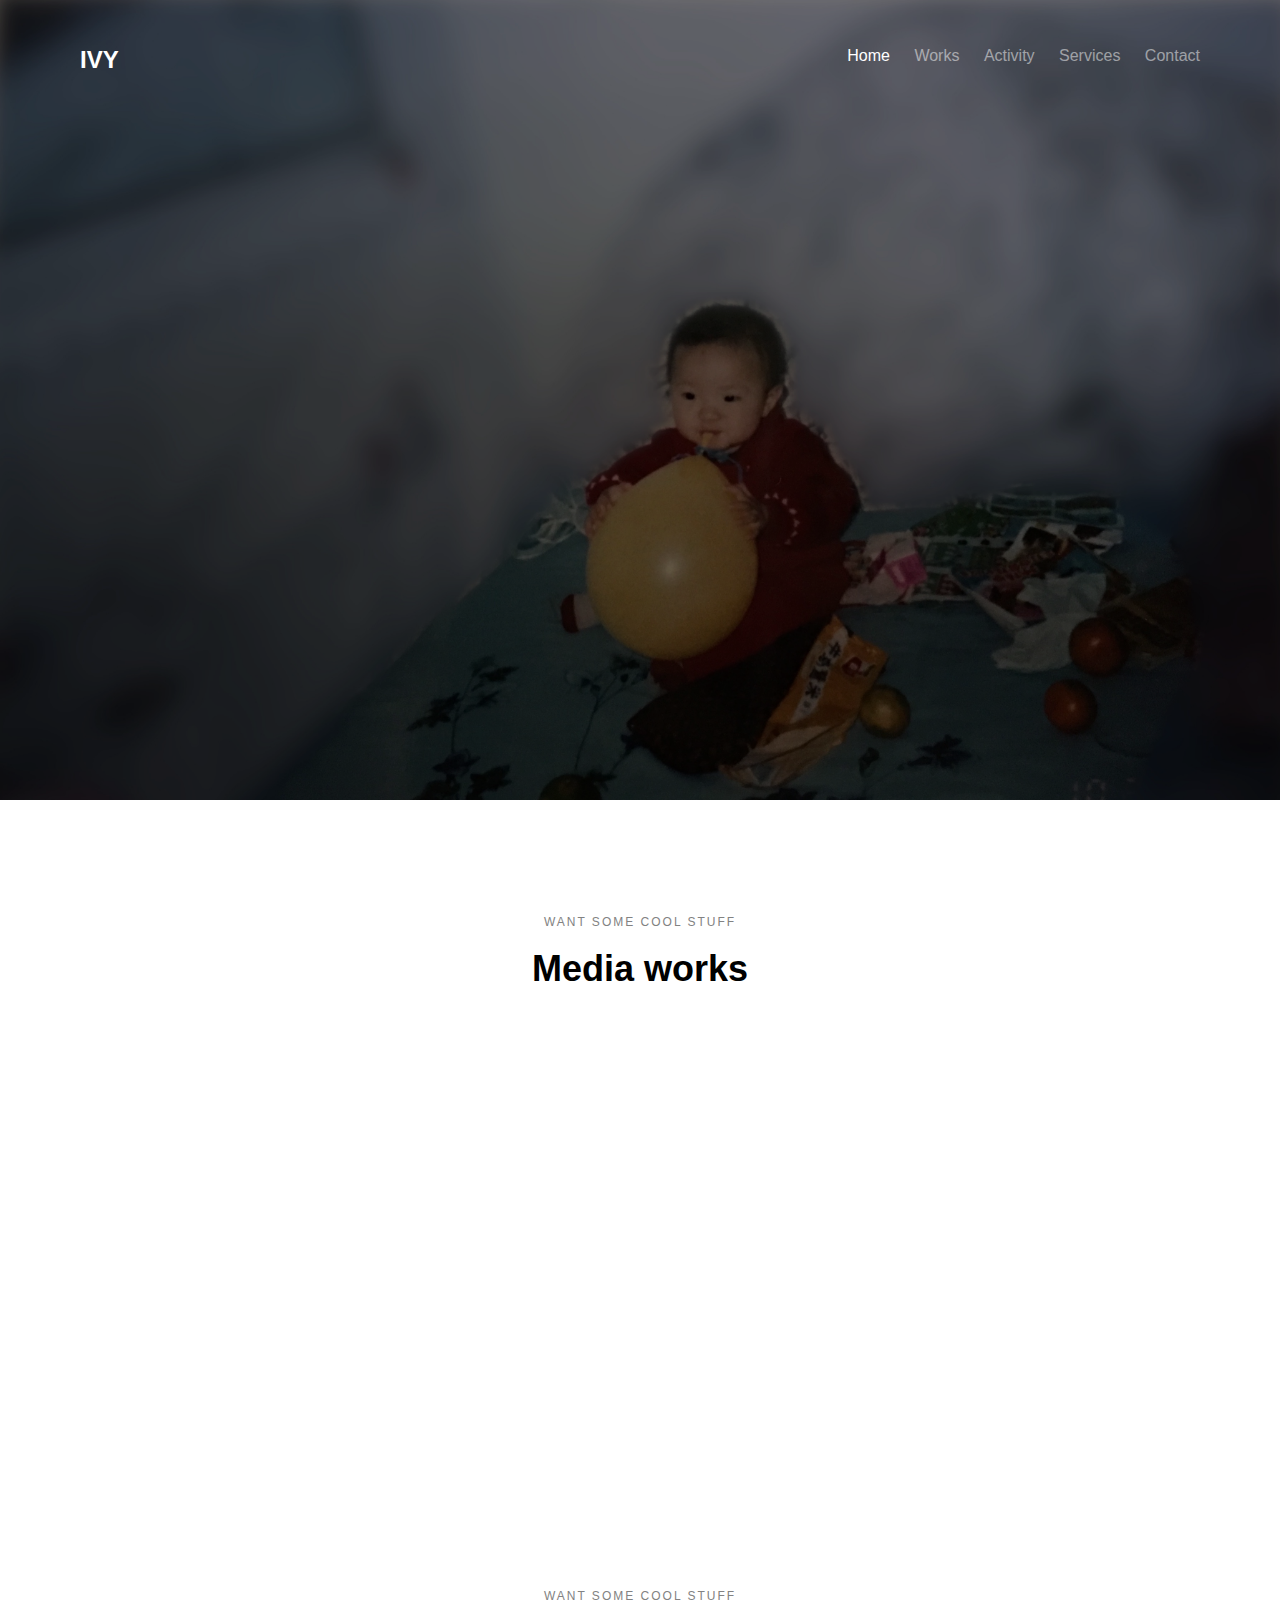
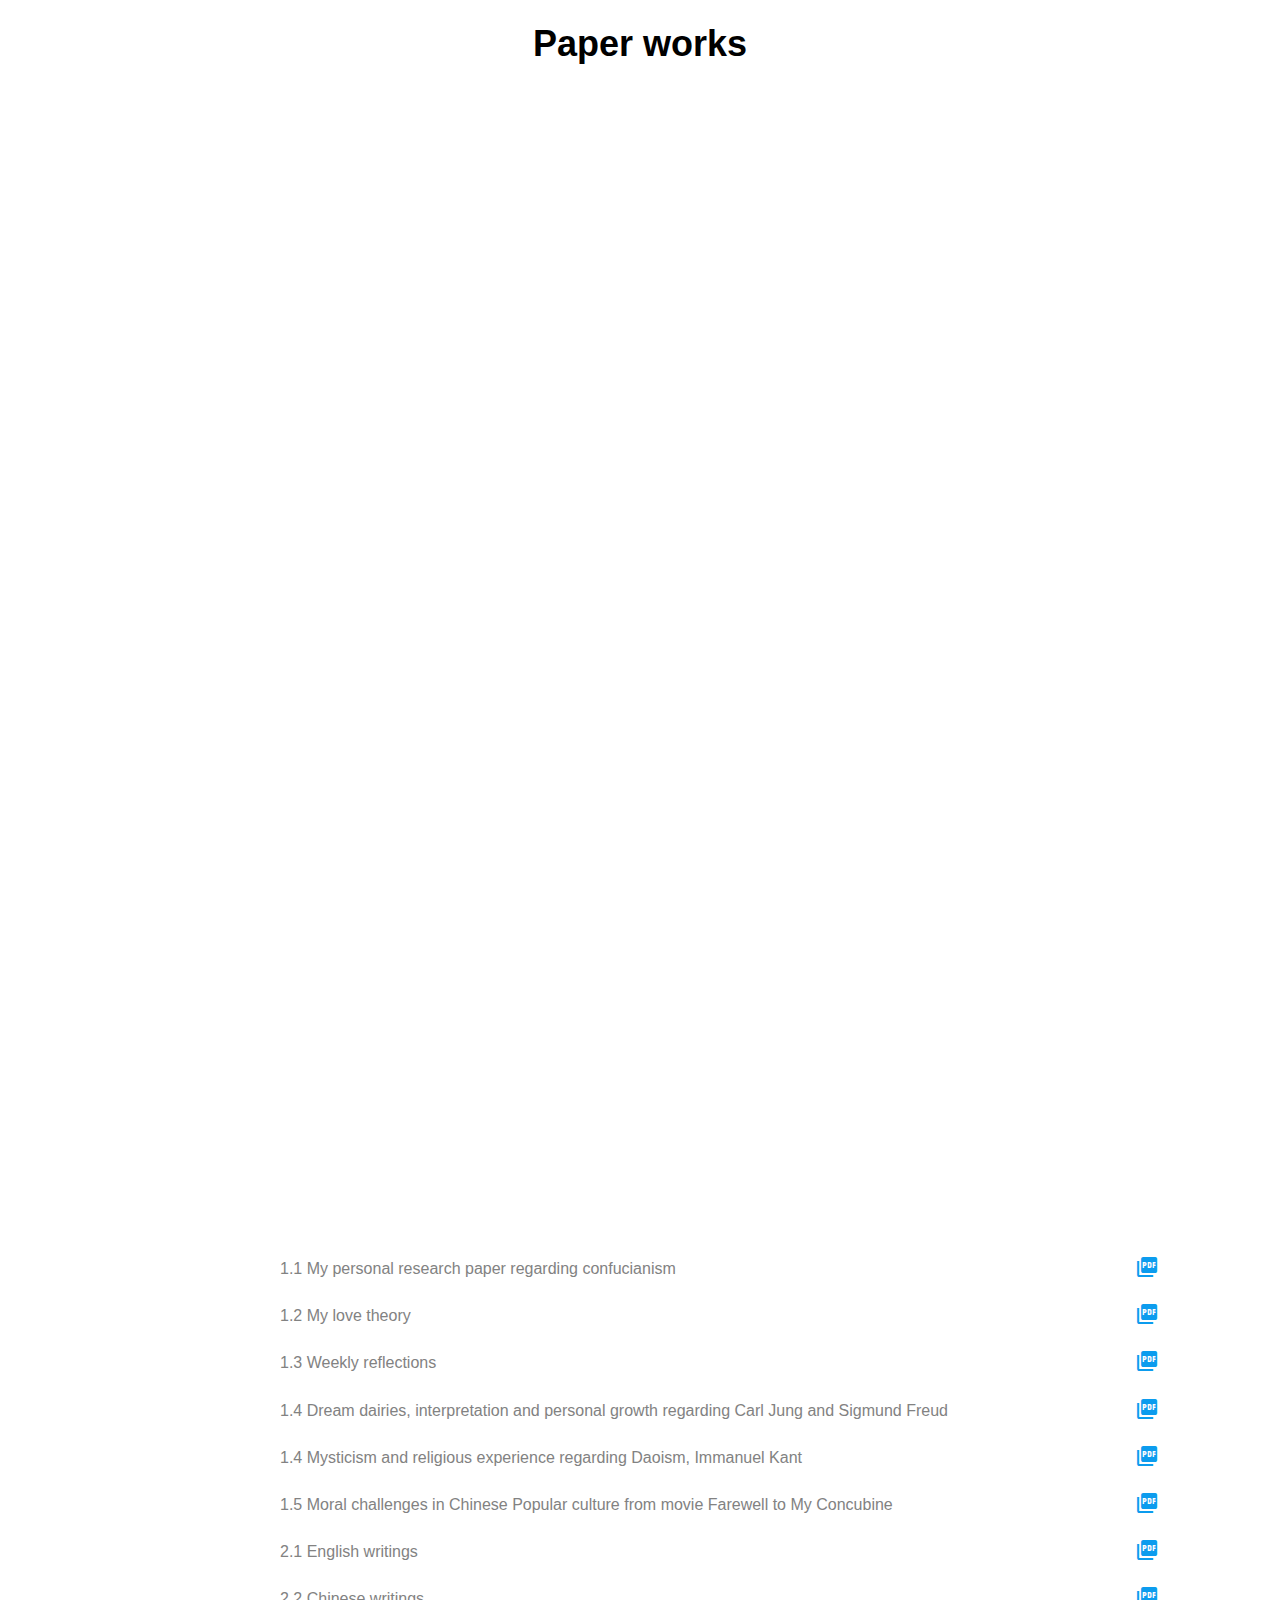
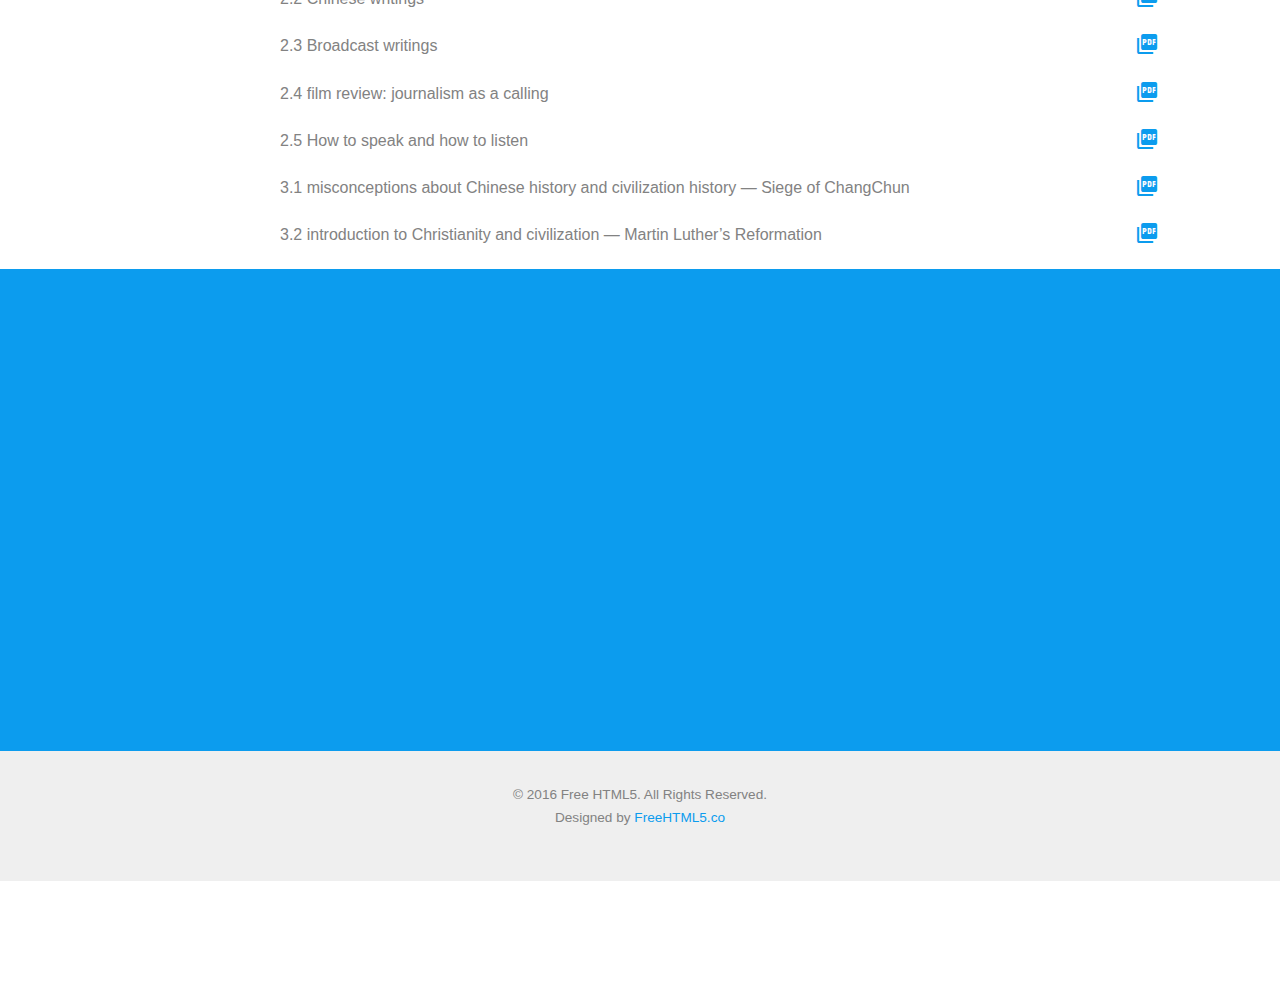
<file: work.html>
<!DOCTYPE HTML>
<html>

<head>
    <meta charset="utf-8">
    <meta http-equiv="X-UA-Compatible" content="IE=edge">
    <title>Ivy WANG</title>
    <meta name="viewport" content="width=device-width, initial-scale=1">
    <meta name="description" content="Free HTML5 Website Template by gettemplates.co" />
    <meta name="keywords" content="free website templates, free html5, free template, free bootstrap, free website template, html5, css3, mobile first, responsive" />
    <meta name="author" content="gettemplates.co" />



    <!-- Facebook and Twitter integration -->
    <meta property="og:title" content="" />
    <meta property="og:image" content="" />
    <meta property="og:url" content="" />
    <meta property="og:site_name" content="" />
    <meta property="og:description" content="" />
    <meta name="twitter:title" content="" />
    <meta name="twitter:image" content="" />
    <meta name="twitter:url" content="" />
    <meta name="twitter:card" content="" />

    <!-- <link href='https://fonts.googleapis.com/css?family=Work+Sans:400,300,600,400italic,700' rel='stylesheet' type='text/css'> -->

    <!-- Animate.css -->
    <link rel="stylesheet" href="css/animate.css">
    <!-- Icomoon Icon Fonts-->
    <link rel="stylesheet" href="css/icomoon.css">
    <!-- Bootstrap  -->
    <link rel="stylesheet" href="css/bootstrap.css">
    <!-- Theme style  -->
    <link rel="stylesheet" href="css/style.css">

    <!-- Modernizr JS -->
    <script src="js/modernizr-2.6.2.min.js"></script>
    <!-- FOR IE9 below -->
    <!--[if lt IE 9]>
	<script src="js/respond.min.js"></script>
	<![endif]-->
    <!-- new add -->
    <link href="https://fonts.googleapis.com/icon?family=Material+Icons" rel="stylesheet">

</head>

<body>

    <div class="fh5co-loader"></div>

    <div id="page">
        <nav class="fh5co-nav" role="navigation">
            <div class="container">
                <div class="row">
                    <div class="col-xs-2">
                        <div id="fh5co-logo"><a href="index.html">IVY</a></div>
                    </div>
                    <div class="col-xs-10 text-right menu-1">
                        <ul>
                            <li class="active"><a href="index.html">Home</a></li>
                            <li class="has-dropdown">
                                <a href="work.html">Works</a>
                                <ul class="dropdown">
                                    <li><a href="#">Media Works</a></li>
                                    <li><a href="#">Paper Works</a></li>
                                </ul>
                            </li>
                            <li><a href="activity.html">Activity</a></li>
                            <li> <a href="services.html">Services</a></li>
                            <li><a href="contact.html">Contact</a></li>

                        </ul>
                    </div>
                </div>

            </div>
        </nav>

        <header id="fh5co-header" class="fh5co-cover" role="banner" style="background-image:url(images/img_bg_2.jpg);">
            <div class="overlay"></div>
            <div class="container">
                <div class="row">
                    <div class="col-md-8 col-md-offset-2 text-center">
                        <div class="display-t">
                            <div class="display-tc animate-box" data-animate-effect="fadeIn">
                                <h1>Slected Works</h1>
                                <p><br></p>
                                <p><br></p>
                                <p><br></p>
                                <p><br></p>
                                <p><br></p>
                                <h2><br></h2>
                                <h2>#Serious #school_projects</h2>
                                <!-- <h2>Free html5 templates Made by <a href="http://freehtml5.co/" target="_blank">freehtml5.co</a></h2>
								 -->
                                <div class="row">
                                    <form class="form-inline" id="fh5co-header-subscribe">
                                        <div class="col-md-8 col-md-offset-2">
                                            <!-- <div class="form-group">
                                                <input type="text" class="form-control" id="email" placeholder="Enter your email">
                                                <button type="submit" class="btn btn-default">Join Now</button>
                                            </div> -->
                                        </div>
                                    </form>
                                </div>
                            </div>
                        </div>
                    </div>
                </div>
            </div>
        </header>

        <div id="fh5co-project">
            <div class="container">
                <div class="row">


                    <div class="col-md-8 col-md-offset-2 text-center fh5co-heading">
                        <span>Want Some Cool Stuff</span>
                        <h2>Media works</h2>
                        <h2><br></h2>
                    </div>
                    <div class="col-md-4 animate-box">
                        <div class="project-grid" style="background-image:url(images/project-web.jpg);">
                            <div class="desc">
                                <span>data story</span>
                                <h3><a href="https://ivywang958.github.io/homework8/">Data breachs and Privacy</a></h3>
                            </div>
                        </div>
                    </div>
                    <div class="col-md-4 animate-box">

                        <div class="project-grid" style="background-image:url(images/project-budget.jpg);">
                            <div class="desc">
                                <span>visualization</span>
                                <h3><a href="https://ivywang958.github.io/homework7/">HK Gov Budget of 18-19</a></h3>
                            </div>
                        </div>

                    </div>
                    <div class="col-md-4 animate-box">
                        <div class="project-grid" style="background-image:url(images/project-video.jpg);">
                            <div class="desc">
                                <span>video</span>
                                <h3><a href="https://youtu.be/tuhRTCz9_Io">Nathan, a coffee craftsman</a></h3>
                            </div>
                        </div>
                    </div>
                    <div class="col-md-8 col-md-offset-2 text-center fh5co-heading">
                        <h2><br></h2>
                        <span>Want Some Cool Stuff</span>
                        <h2>Paper works</h2>

                    </div>
                    <iframe src='https://ivywang958.github.io/treeArt/' width='1250' height='900' position: absolute webkitallowfullscreen mozallowfullscreen allowfullscreen frameborder='0'></iframe>


                </div>
            </div>
        </div>
        <div id="fh5co-project">
            <div class="container">
                <div class="row">

                    <div class="col-md-12 col-md-offset-2 ">

                        <div class="col-md-9">
                            <p>1.1 My personal research paper regarding confucianism  </p>
                        </div>
                        <div class="col-md-3"><i class="material-icons"><a href="https://drive.google.com/open?id=1PyxlV-G0D232eCxQgQ9J5EZGSpT5-Kqd" >picture_as_pdf</a></i></div>

                        <div class="col-md-9">
                            <p>1.2 My love theory </p>
                        </div>
                        <div class="col-md-3"><i class="material-icons"><a href="https://drive.google.com/open?id=1luykiBoFITNS6IU97RqOMRsoJycEDL98" >picture_as_pdf</a></i></div>

                        <div class="col-md-9">
                            <p>1.3 Weekly reflections </p>
                        </div>
                        <div class="col-md-3"><i class="material-icons"><a href="https://drive.google.com/open?id=16GP9mJ_puwvSBTmQ0TAP6dC6hniWKhfo" >picture_as_pdf</a></i></div>

                        <div class="col-md-9">
                            <p>1.4 Dream dairies, interpretation and personal growth regarding Carl Jung and Sigmund Freud</p>

                        </div>
                        <div class="col-md-3"><i class="material-icons"><a href="https://drive.google.com/open?id=1IpsXtnEnGkELlwPLjeHe_BwIeEagAV8n" >picture_as_pdf</a></i></div>

                        <div class="col-md-9">
                            <p> 1.4 Mysticism and religious experience regarding Daoism, Immanuel Kant</p>
                        </div>
                        <div class="col-md-3"><i class="material-icons"><a href="https://drive.google.com/open?id=15oukdZWerjqqui8r3mG9DqrwbWY6eFvS" >picture_as_pdf</a></i></div>
                        <div class="col-md-9">
                            <p>1.5 Moral challenges in Chinese Popular culture from movie Farewell to My Concubine </p>
                        </div>
                        <div class="col-md-3"><i class="material-icons"><a href="https://drive.google.com/open?id=1K9WpjEO-oDOaInHb5ZQi8nxyMlfDtilN" >picture_as_pdf</a></i></div>
                        <div class="col-md-9">
                            <p> 2.1 English writings</p>
                        </div>
                        <div class="col-md-3"><i class="material-icons"><a href="https://drive.google.com/open?id=1lK-ma5lsEaujVrDz5_zzr_HlQolkwipv" >picture_as_pdf</a></i></div>
                        <div class="col-md-9">
                            <p>2.2 Chinese writings </p>
                        </div>
                        <div class="col-md-3"><i class="material-icons"><a href="https://drive.google.com/file/d/1FybsMXwl7QrX1kDWrBSMEMxv04vA-trf/view" >picture_as_pdf</a></i></div>
                        <div class="col-md-9">
                            <p> 2.3 Broadcast writings</p>
                        </div>

                        <div class="col-md-3"><i class="material-icons"><a href="https://drive.google.com/open?id=1rNmCnPKbm1bs7frZFvl4fmYucpQpmGt9" >picture_as_pdf</a></i></div>
                        <div class="col-md-9">
                            <p> 2.4 film review: journalism as a calling </p>
                        </div>
                        <div class="col-md-3"><i class="material-icons"><a href="https://drive.google.com/open?id=14sAq6AG4wGuV-th7RT4lfktRfYEFPBHW" >picture_as_pdf</a></i></div>
                        <div class="col-md-9">
                            <p> 2.5 How to speak and how to listen </p>
                        </div>
                        <div class="col-md-3"><i class="material-icons"><a href="https://drive.google.com/open?id=1kEdQdNYllDPGNJgrLIztM_IuFzKOgwSv" >picture_as_pdf</a></i></div>


                        <div class="col-md-9">
                            <p>3.1 misconceptions about Chinese history and civilization history — Siege of ChangChun </p>
                        </div>
                        <div class="col-md-3"><i class="material-icons"><a href="https://drive.google.com/open?id=17wW4pk-ialVNQavAjiDdD55fRsdlGOa7" >picture_as_pdf</a></i></div>
                        <div class="col-md-9">
                            <p>3.2 introduction to Christianity and civilization — Martin Luther’s Reformation </p>
                        </div>
                        <div class="col-md-3"><i class="material-icons"><a href="https://drive.google.com/open?id=1SqGfQgEBzsl2irXRqzZJr_gca9PITsVN" >picture_as_pdf</a></i></div>
                        <div class="col-md-9">


                        </div>
                    </div>
                </div>
            </div>

            <div id="fh5co-started">
                <div class="container">
                    <div class="row animate-box">
                        <div class="col-md-8 col-md-offset-2 text-center fh5co-heading">
                            <h2>Hire me</h2>
                            <h3> A passioniate learner and A persevere student.</h3>
                            <p>Looking forward to working with open-minded people.</p>
                        </div>
                    </div>
                    <div class="row animate-box">
                        <div class="col-md-8 col-md-offset-2">
                            <form class="form-inline">
                                <div class="col-md-6 col-md-offset-3 col-sm-6">

                                    <button type="submit" class="btn btn-default btn-block"><a href="//ivywang958.github.io/contact.html">Get In Touch</a></button>

                                </div>
                            </form>
                        </div>
                    </div>
                </div>
            </div>

            <footer id="fh5co-footer">
                <div class="container">
                    <div class="row copyright">
                        <div class="col-md-12 text-center">
                            <p>
                                <small class="block">&copy; 2016 Free HTML5. All Rights Reserved.</small>
                                <small class="block">Designed by <a href="http://freehtml5.co/" target="_blank">FreeHTML5.co</a>  </small>
                            </p>

                        </div>
                    </div>

                </div>
            </footer>
        </div>

        <div class="gototop js-top">
            <a href="#" class="js-gotop"><i class="icon-arrow-up"></i></a>
        </div>

        <!-- jQuery -->
        <script src="js/jquery.min.js"></script>
        <!-- jQuery Easing -->
        <script src="js/jquery.easing.1.3.js"></script>
        <!-- Bootstrap -->
        <script src="js/bootstrap.min.js"></script>
        <!-- Waypoints -->
        <script src="js/jquery.waypoints.min.js"></script>
        <!-- Main -->
        <script src="js/main.js"></script>

        <!-- new add -->
        <link href="https://fonts.googleapis.com/icon?family=Material+Icons" rel="stylesheet">

</body>

</html>
</file>
<file: css/icomoon.css>
@font-face {
  font-family: 'icomoon';
  src:  url('../fonts/icomoon/icomoon.eot?6iuir');
  src:  url('../fonts/icomoon/icomoon.eot?6iuir#iefix') format('embedded-opentype'),
    url('../fonts/icomoon/icomoon.ttf?6iuir') format('truetype'),
    url('../fonts/icomoon/icomoon.woff?6iuir') format('woff'),
    url('../fonts/icomoon/icomoon.svg?6iuir#icomoon') format('svg');
  font-weight: normal;
  font-style: normal;
}

[class^="icon-"], [class*=" icon-"] {
  /* use !important to prevent issues with browser extensions that change fonts */
  font-family: 'icomoon' !important;
  speak: none;
  font-style: normal;
  font-weight: normal;
  font-variant: normal;
  text-transform: none;
  line-height: 1;

  /* Better Font Rendering =========== */
  -webkit-font-smoothing: antialiased;
  -moz-osx-font-smoothing: grayscale;
}

.icon-eye:before {
  content: "\e000";
}
.icon-paper-clip:before {
  content: "\e001";
}
.icon-mail:before {
  content: "\e002";
}
.icon-toggle:before {
  content: "\e003";
}
.icon-layout:before {
  content: "\e004";
}
.icon-link:before {
  content: "\e005";
}
.icon-bell:before {
  content: "\e006";
}
.icon-lock:before {
  content: "\e007";
}
.icon-unlock:before {
  content: "\e008";
}
.icon-ribbon:before {
  content: "\e009";
}
.icon-image:before {
  content: "\e010";
}
.icon-signal:before {
  content: "\e011";
}
.icon-target:before {
  content: "\e012";
}
.icon-clipboard:before {
  content: "\e013";
}
.icon-clock:before {
  content: "\e014";
}
.icon-watch:before {
  content: "\e015";
}
.icon-air-play:before {
  content: "\e016";
}
.icon-camera:before {
  content: "\e017";
}
.icon-video:before {
  content: "\e018";
}
.icon-disc:before {
  content: "\e019";
}
.icon-printer:before {
  content: "\e020";
}
.icon-monitor:before {
  content: "\e021";
}
.icon-server:before {
  content: "\e022";
}
.icon-cog:before {
  content: "\e023";
}
.icon-heart:before {
  content: "\e024";
}
.icon-paragraph:before {
  content: "\e025";
}
.icon-align-justify:before {
  content: "\e026";
}
.icon-align-left:before {
  content: "\e027";
}
.icon-align-center:before {
  content: "\e028";
}
.icon-align-right:before {
  content: "\e029";
}
.icon-book:before {
  content: "\e030";
}
.icon-layers:before {
  content: "\e031";
}
.icon-stack:before {
  content: "\e032";
}
.icon-stack-2:before {
  content: "\e033";
}
.icon-paper:before {
  content: "\e034";
}
.icon-paper-stack:before {
  content: "\e035";
}
.icon-search:before {
  content: "\e036";
}
.icon-zoom-in:before {
  content: "\e037";
}
.icon-zoom-out:before {
  content: "\e038";
}
.icon-reply:before {
  content: "\e039";
}
.icon-circle-plus:before {
  content: "\e040";
}
.icon-circle-minus:before {
  content: "\e041";
}
.icon-circle-check:before {
  content: "\e042";
}
.icon-circle-cross:before {
  content: "\e043";
}
.icon-square-plus:before {
  content: "\e044";
}
.icon-square-minus:before {
  content: "\e045";
}
.icon-square-check:before {
  content: "\e046";
}
.icon-square-cross:before {
  content: "\e047";
}
.icon-microphone:before {
  content: "\e048";
}
.icon-record:before {
  content: "\e049";
}
.icon-skip-back:before {
  content: "\e050";
}
.icon-rewind:before {
  content: "\e051";
}
.icon-play:before {
  content: "\e052";
}
.icon-pause:before {
  content: "\e053";
}
.icon-stop:before {
  content: "\e054";
}
.icon-fast-forward:before {
  content: "\e055";
}
.icon-skip-forward:before {
  content: "\e056";
}
.icon-shuffle:before {
  content: "\e057";
}
.icon-repeat:before {
  content: "\e058";
}
.icon-folder:before {
  content: "\e059";
}
.icon-umbrella:before {
  content: "\e060";
}
.icon-moon:before {
  content: "\e061";
}
.icon-thermometer:before {
  content: "\e062";
}
.icon-drop:before {
  content: "\e063";
}
.icon-sun:before {
  content: "\e064";
}
.icon-cloud:before {
  content: "\e065";
}
.icon-cloud-upload:before {
  content: "\e066";
}
.icon-cloud-download:before {
  content: "\e067";
}
.icon-upload:before {
  content: "\e068";
}
.icon-download:before {
  content: "\e069";
}
.icon-location:before {
  content: "\e070";
}
.icon-location-2:before {
  content: "\e071";
}
.icon-map:before {
  content: "\e072";
}
.icon-battery:before {
  content: "\e073";
}
.icon-head:before {
  content: "\e074";
}
.icon-briefcase:before {
  content: "\e075";
}
.icon-speech-bubble:before {
  content: "\e076";
}
.icon-anchor:before {
  content: "\e077";
}
.icon-globe:before {
  content: "\e078";
}
.icon-box:before {
  content: "\e079";
}
.icon-reload:before {
  content: "\e080";
}
.icon-share:before {
  content: "\e081";
}
.icon-marquee:before {
  content: "\e082";
}
.icon-marquee-plus:before {
  content: "\e083";
}
.icon-marquee-minus:before {
  content: "\e084";
}
.icon-tag:before {
  content: "\e085";
}
.icon-power:before {
  content: "\e086";
}
.icon-command:before {
  content: "\e087";
}
.icon-alt:before {
  content: "\e088";
}
.icon-esc:before {
  content: "\e089";
}
.icon-bar-graph:before {
  content: "\e090";
}
.icon-bar-graph-2:before {
  content: "\e091";
}
.icon-pie-graph:before {
  content: "\e092";
}
.icon-star:before {
  content: "\e093";
}
.icon-arrow-left:before {
  content: "\e094";
}
.icon-arrow-right:before {
  content: "\e095";
}
.icon-arrow-up:before {
  content: "\e096";
}
.icon-arrow-down:before {
  content: "\e097";
}
.icon-volume:before {
  content: "\e098";
}
.icon-mute:before {
  content: "\e099";
}
.icon-content-right:before {
  content: "\e100";
}
.icon-content-left:before {
  content: "\e101";
}
.icon-grid:before {
  content: "\e102";
}
.icon-grid-2:before {
  content: "\e103";
}
.icon-columns:before {
  content: "\e104";
}
.icon-loader:before {
  content: "\e105";
}
.icon-bag:before {
  content: "\e106";
}
.icon-ban:before {
  content: "\e107";
}
.icon-flag:before {
  content: "\e108";
}
.icon-trash:before {
  content: "\e109";
}
.icon-expand:before {
  content: "\e110";
}
.icon-contract:before {
  content: "\e111";
}
.icon-maximize:before {
  content: "\e112";
}
.icon-minimize:before {
  content: "\e113";
}
.icon-plus:before {
  content: "\e114";
}
.icon-minus:before {
  content: "\e115";
}
.icon-check:before {
  content: "\e116";
}
.icon-cross:before {
  content: "\e117";
}
.icon-move:before {
  content: "\e118";
}
.icon-delete:before {
  content: "\e119";
}
.icon-menu:before {
  content: "\e120";
}
.icon-archive:before {
  content: "\e121";
}
.icon-inbox:before {
  content: "\e122";
}
.icon-outbox:before {
  content: "\e123";
}
.icon-file:before {
  content: "\e124";
}
.icon-file-add:before {
  content: "\e125";
}
.icon-file-subtract:before {
  content: "\e126";
}
.icon-help:before {
  content: "\e127";
}
.icon-open:before {
  content: "\e128";
}
.icon-ellipsis:before {
  content: "\e129";
}
.icon-add-to-list:before {
  content: "\e900";
}
.icon-classic-computer:before {
  content: "\e901";
}
.icon-controller-fast-backward:before {
  content: "\e902";
}
.icon-creative-commons-attribution:before {
  content: "\e903";
}
.icon-creative-commons-noderivs:before {
  content: "\e904";
}
.icon-creative-commons-noncommercial-eu:before {
  content: "\e905";
}
.icon-creative-commons-noncommercial-us:before {
  content: "\e906";
}
.icon-creative-commons-public-domain:before {
  content: "\e907";
}
.icon-creative-commons-remix:before {
  content: "\e908";
}
.icon-creative-commons-share:before {
  content: "\e909";
}
.icon-creative-commons-sharealike:before {
  content: "\e90a";
}
.icon-creative-commons:before {
  content: "\e90b";
}
.icon-document-landscape:before {
  content: "\e90c";
}
.icon-remove-user:before {
  content: "\e90d";
}
.icon-warning:before {
  content: "\e90e";
}
.icon-arrow-bold-down:before {
  content: "\e90f";
}
.icon-arrow-bold-left:before {
  content: "\e910";
}
.icon-arrow-bold-right:before {
  content: "\e911";
}
.icon-arrow-bold-up:before {
  content: "\e912";
}
.icon-arrow-down2:before {
  content: "\e913";
}
.icon-arrow-left2:before {
  content: "\e914";
}
.icon-arrow-long-down:before {
  content: "\e915";
}
.icon-arrow-long-left:before {
  content: "\e916";
}
.icon-arrow-long-right:before {
  content: "\e917";
}
.icon-arrow-long-up:before {
  content: "\e918";
}
.icon-arrow-right2:before {
  content: "\e919";
}
.icon-arrow-up2:before {
  content: "\e91a";
}
.icon-arrow-with-circle-down:before {
  content: "\e91b";
}
.icon-arrow-with-circle-left:before {
  content: "\e91c";
}
.icon-arrow-with-circle-right:before {
  content: "\e91d";
}
.icon-arrow-with-circle-up:before {
  content: "\e91e";
}
.icon-bookmark:before {
  content: "\e91f";
}
.icon-bookmarks:before {
  content: "\e920";
}
.icon-chevron-down:before {
  content: "\e921";
}
.icon-chevron-left:before {
  content: "\e922";
}
.icon-chevron-right:before {
  content: "\e923";
}
.icon-chevron-small-down:before {
  content: "\e924";
}
.icon-chevron-small-left:before {
  content: "\e925";
}
.icon-chevron-small-right:before {
  content: "\e926";
}
.icon-chevron-small-up:before {
  content: "\e927";
}
.icon-chevron-thin-down:before {
  content: "\e928";
}
.icon-chevron-thin-left:before {
  content: "\e929";
}
.icon-chevron-thin-right:before {
  content: "\e92a";
}
.icon-chevron-thin-up:before {
  content: "\e92b";
}
.icon-chevron-up:before {
  content: "\e92c";
}
.icon-chevron-with-circle-down:before {
  content: "\e92d";
}
.icon-chevron-with-circle-left:before {
  content: "\e92e";
}
.icon-chevron-with-circle-right:before {
  content: "\e92f";
}
.icon-chevron-with-circle-up:before {
  content: "\e930";
}
.icon-cloud2:before {
  content: "\e931";
}
.icon-controller-fast-forward:before {
  content: "\e932";
}
.icon-controller-jump-to-start:before {
  content: "\e933";
}
.icon-controller-next:before {
  content: "\e934";
}
.icon-controller-paus:before {
  content: "\e935";
}
.icon-controller-play:before {
  content: "\e936";
}
.icon-controller-record:before {
  content: "\e937";
}
.icon-controller-stop:before {
  content: "\e938";
}
.icon-controller-volume:before {
  content: "\e939";
}
.icon-dot-single:before {
  content: "\e93a";
}
.icon-dots-three-horizontal:before {
  content: "\e93b";
}
.icon-dots-three-vertical:before {
  content: "\e93c";
}
.icon-dots-two-horizontal:before {
  content: "\e93d";
}
.icon-dots-two-vertical:before {
  content: "\e93e";
}
.icon-download2:before {
  content: "\e93f";
}
.icon-emoji-flirt:before {
  content: "\e940";
}
.icon-flow-branch:before {
  content: "\e941";
}
.icon-flow-cascade:before {
  content: "\e942";
}
.icon-flow-line:before {
  content: "\e943";
}
.icon-flow-parallel:before {
  content: "\e944";
}
.icon-flow-tree:before {
  content: "\e945";
}
.icon-install:before {
  content: "\e946";
}
.icon-layers2:before {
  content: "\e947";
}
.icon-open-book:before {
  content: "\e948";
}
.icon-resize-100:before {
  content: "\e949";
}
.icon-resize-full-screen:before {
  content: "\e94a";
}
.icon-save:before {
  content: "\e94b";
}
.icon-select-arrows:before {
  content: "\e94c";
}
.icon-sound-mute:before {
  content: "\e94d";
}
.icon-sound:before {
  content: "\e94e";
}
.icon-trash2:before {
  content: "\e94f";
}
.icon-triangle-down:before {
  content: "\e950";
}
.icon-triangle-left:before {
  content: "\e951";
}
.icon-triangle-right:before {
  content: "\e952";
}
.icon-triangle-up:before {
  content: "\e953";
}
.icon-uninstall:before {
  content: "\e954";
}
.icon-upload-to-cloud:before {
  content: "\e955";
}
.icon-upload2:before {
  content: "\e956";
}
.icon-add-user:before {
  content: "\e957";
}
.icon-address:before {
  content: "\e958";
}
.icon-adjust:before {
  content: "\e959";
}
.icon-air:before {
  content: "\e95a";
}
.icon-aircraft-landing:before {
  content: "\e95b";
}
.icon-aircraft-take-off:before {
  content: "\e95c";
}
.icon-aircraft:before {
  content: "\e95d";
}
.icon-align-bottom:before {
  content: "\e95e";
}
.icon-align-horizontal-middle:before {
  content: "\e95f";
}
.icon-align-left2:before {
  content: "\e960";
}
.icon-align-right2:before {
  content: "\e961";
}
.icon-align-top:before {
  content: "\e962";
}
.icon-align-vertical-middle:before {
  content: "\e963";
}
.icon-archive2:before {
  content: "\e964";
}
.icon-area-graph:before {
  content: "\e965";
}
.icon-attachment:before {
  content: "\e966";
}
.icon-awareness-ribbon:before {
  content: "\e967";
}
.icon-back-in-time:before {
  content: "\e968";
}
.icon-back:before {
  content: "\e969";
}
.icon-bar-graph2:before {
  content: "\e96a";
}
.icon-battery2:before {
  content: "\e96b";
}
.icon-beamed-note:before {
  content: "\e96c";
}
.icon-bell2:before {
  content: "\e96d";
}
.icon-blackboard:before {
  content: "\e96e";
}
.icon-block:before {
  content: "\e96f";
}
.icon-book2:before {
  content: "\e970";
}
.icon-bowl:before {
  content: "\e971";
}
.icon-box2:before {
  content: "\e972";
}
.icon-briefcase2:before {
  content: "\e973";
}
.icon-browser:before {
  content: "\e974";
}
.icon-brush:before {
  content: "\e975";
}
.icon-bucket:before {
  content: "\e976";
}
.icon-cake:before {
  content: "\e977";
}
.icon-calculator:before {
  content: "\e978";
}
.icon-calendar:before {
  content: "\e979";
}
.icon-camera2:before {
  content: "\e97a";
}
.icon-ccw:before {
  content: "\e97b";
}
.icon-chat:before {
  content: "\e97c";
}
.icon-check2:before {
  content: "\e97d";
}
.icon-circle-with-cross:before {
  content: "\e97e";
}
.icon-circle-with-minus:before {
  content: "\e97f";
}
.icon-circle-with-plus:before {
  content: "\e980";
}
.icon-circle:before {
  content: "\e981";
}
.icon-circular-graph:before {
  content: "\e982";
}
.icon-clapperboard:before {
  content: "\e983";
}
.icon-clipboard2:before {
  content: "\e984";
}
.icon-clock2:before {
  content: "\e985";
}
.icon-code:before {
  content: "\e986";
}
.icon-cog2:before {
  content: "\e987";
}
.icon-colours:before {
  content: "\e988";
}
.icon-compass:before {
  content: "\e989";
}
.icon-copy:before {
  content: "\e98a";
}
.icon-credit-card:before {
  content: "\e98b";
}
.icon-credit:before {
  content: "\e98c";
}
.icon-cross2:before {
  content: "\e98d";
}
.icon-cup:before {
  content: "\e98e";
}
.icon-cw:before {
  content: "\e98f";
}
.icon-cycle:before {
  content: "\e990";
}
.icon-database:before {
  content: "\e991";
}
.icon-dial-pad:before {
  content: "\e992";
}
.icon-direction:before {
  content: "\e993";
}
.icon-document:before {
  content: "\e994";
}
.icon-documents:before {
  content: "\e995";
}
.icon-drink:before {
  content: "\e996";
}
.icon-drive:before {
  content: "\e997";
}
.icon-drop2:before {
  content: "\e998";
}
.icon-edit:before {
  content: "\e999";
}
.icon-email:before {
  content: "\e99a";
}
.icon-emoji-happy:before {
  content: "\e99b";
}
.icon-emoji-neutral:before {
  content: "\e99c";
}
.icon-emoji-sad:before {
  content: "\e99d";
}
.icon-erase:before {
  content: "\e99e";
}
.icon-eraser:before {
  content: "\e99f";
}
.icon-export:before {
  content: "\e9a0";
}
.icon-eye2:before {
  content: "\e9a1";
}
.icon-feather:before {
  content: "\e9a2";
}
.icon-flag2:before {
  content: "\e9a3";
}
.icon-flash:before {
  content: "\e9a4";
}
.icon-flashlight:before {
  content: "\e9a5";
}
.icon-flat-brush:before {
  content: "\e9a6";
}
.icon-folder-images:before {
  content: "\e9a7";
}
.icon-folder-music:before {
  content: "\e9a8";
}
.icon-folder-video:before {
  content: "\e9a9";
}
.icon-folder2:before {
  content: "\e9aa";
}
.icon-forward:before {
  content: "\e9ab";
}
.icon-funnel:before {
  content: "\e9ac";
}
.icon-game-controller:before {
  content: "\e9ad";
}
.icon-gauge:before {
  content: "\e9ae";
}
.icon-globe2:before {
  content: "\e9af";
}
.icon-graduation-cap:before {
  content: "\e9b0";
}
.icon-grid2:before {
  content: "\e9b1";
}
.icon-hair-cross:before {
  content: "\e9b2";
}
.icon-hand:before {
  content: "\e9b3";
}
.icon-heart-outlined:before {
  content: "\e9b4";
}
.icon-heart2:before {
  content: "\e9b5";
}
.icon-help-with-circle:before {
  content: "\e9b6";
}
.icon-help2:before {
  content: "\e9b7";
}
.icon-home:before {
  content: "\e9b8";
}
.icon-hour-glass:before {
  content: "\e9b9";
}
.icon-image-inverted:before {
  content: "\e9ba";
}
.icon-image2:before {
  content: "\e9bb";
}
.icon-images:before {
  content: "\e9bc";
}
.icon-inbox2:before {
  content: "\e9bd";
}
.icon-infinity:before {
  content: "\e9be";
}
.icon-info-with-circle:before {
  content: "\e9bf";
}
.icon-info:before {
  content: "\e9c0";
}
.icon-key:before {
  content: "\e9c1";
}
.icon-keyboard:before {
  content: "\e9c2";
}
.icon-lab-flask:before {
  content: "\e9c3";
}
.icon-landline:before {
  content: "\e9c4";
}
.icon-language:before {
  content: "\e9c5";
}
.icon-laptop:before {
  content: "\e9c6";
}
.icon-leaf:before {
  content: "\e9c7";
}
.icon-level-down:before {
  content: "\e9c8";
}
.icon-level-up:before {
  content: "\e9c9";
}
.icon-lifebuoy:before {
  content: "\e9ca";
}
.icon-light-bulb:before {
  content: "\e9cb";
}
.icon-light-down:before {
  content: "\e9cc";
}
.icon-light-up:before {
  content: "\e9cd";
}
.icon-line-graph:before {
  content: "\e9ce";
}
.icon-link2:before {
  content: "\e9cf";
}
.icon-list:before {
  content: "\e9d0";
}
.icon-location-pin:before {
  content: "\e9d1";
}
.icon-location2:before {
  content: "\e9d2";
}
.icon-lock-open:before {
  content: "\e9d3";
}
.icon-lock2:before {
  content: "\e9d4";
}
.icon-log-out:before {
  content: "\e9d5";
}
.icon-login:before {
  content: "\e9d6";
}
.icon-loop:before {
  content: "\e9d7";
}
.icon-magnet:before {
  content: "\e9d8";
}
.icon-magnifying-glass:before {
  content: "\e9d9";
}
.icon-mail2:before {
  content: "\e9da";
}
.icon-man:before {
  content: "\e9db";
}
.icon-map2:before {
  content: "\e9dc";
}
.icon-mask:before {
  content: "\e9dd";
}
.icon-medal:before {
  content: "\e9de";
}
.icon-megaphone:before {
  content: "\e9df";
}
.icon-menu2:before {
  content: "\e9e0";
}
.icon-message:before {
  content: "\e9e1";
}
.icon-mic:before {
  content: "\e9e2";
}
.icon-minus2:before {
  content: "\e9e3";
}
.icon-mobile:before {
  content: "\e9e4";
}
.icon-modern-mic:before {
  content: "\e9e5";
}
.icon-moon2:before {
  content: "\e9e6";
}
.icon-mouse:before {
  content: "\e9e7";
}
.icon-music:before {
  content: "\e9e8";
}
.icon-network:before {
  content: "\e9e9";
}
.icon-new-message:before {
  content: "\e9ea";
}
.icon-new:before {
  content: "\e9eb";
}
.icon-news:before {
  content: "\e9ec";
}
.icon-note:before {
  content: "\e9ed";
}
.icon-notification:before {
  content: "\e9ee";
}
.icon-old-mobile:before {
  content: "\e9ef";
}
.icon-old-phone:before {
  content: "\e9f0";
}
.icon-palette:before {
  content: "\e9f1";
}
.icon-paper-plane:before {
  content: "\e9f2";
}
.icon-pencil:before {
  content: "\e9f3";
}
.icon-phone:before {
  content: "\e9f4";
}
.icon-pie-chart:before {
  content: "\e9f5";
}
.icon-pin:before {
  content: "\e9f6";
}
.icon-plus2:before {
  content: "\e9f7";
}
.icon-popup:before {
  content: "\e9f8";
}
.icon-power-plug:before {
  content: "\e9f9";
}
.icon-price-ribbon:before {
  content: "\e9fa";
}
.icon-price-tag:before {
  content: "\e9fb";
}
.icon-print:before {
  content: "\e9fc";
}
.icon-progress-empty:before {
  content: "\e9fd";
}
.icon-progress-full:before {
  content: "\e9fe";
}
.icon-progress-one:before {
  content: "\e9ff";
}
.icon-progress-two:before {
  content: "\ea00";
}
.icon-publish:before {
  content: "\ea01";
}
.icon-quote:before {
  content: "\ea02";
}
.icon-radio:before {
  content: "\ea03";
}
.icon-reply-all:before {
  content: "\ea04";
}
.icon-reply2:before {
  content: "\ea05";
}
.icon-retweet:before {
  content: "\ea06";
}
.icon-rocket:before {
  content: "\ea07";
}
.icon-round-brush:before {
  content: "\ea08";
}
.icon-rss:before {
  content: "\ea09";
}
.icon-ruler:before {
  content: "\ea0a";
}
.icon-scissors:before {
  content: "\ea0b";
}
.icon-share-alternitive:before {
  content: "\ea0c";
}
.icon-share2:before {
  content: "\ea0d";
}
.icon-shareable:before {
  content: "\ea0e";
}
.icon-shield:before {
  content: "\ea0f";
}
.icon-shop:before {
  content: "\ea10";
}
.icon-shopping-bag:before {
  content: "\ea11";
}
.icon-shopping-basket:before {
  content: "\ea12";
}
.icon-shopping-cart:before {
  content: "\ea13";
}
.icon-shuffle2:before {
  content: "\ea14";
}
.icon-signal2:before {
  content: "\ea15";
}
.icon-sound-mix:before {
  content: "\ea16";
}
.icon-sports-club:before {
  content: "\ea17";
}
.icon-spreadsheet:before {
  content: "\ea18";
}
.icon-squared-cross:before {
  content: "\ea19";
}
.icon-squared-minus:before {
  content: "\ea1a";
}
.icon-squared-plus:before {
  content: "\ea1b";
}
.icon-star-outlined:before {
  content: "\ea1c";
}
.icon-star2:before {
  content: "\ea1d";
}
.icon-stopwatch:before {
  content: "\ea1e";
}
.icon-suitcase:before {
  content: "\ea1f";
}
.icon-swap:before {
  content: "\ea20";
}
.icon-sweden:before {
  content: "\ea21";
}
.icon-switch:before {
  content: "\ea22";
}
.icon-tablet:before {
  content: "\ea23";
}
.icon-tag2:before {
  content: "\ea24";
}
.icon-text-document-inverted:before {
  content: "\ea25";
}
.icon-text-document:before {
  content: "\ea26";
}
.icon-text:before {
  content: "\ea27";
}
.icon-thermometer2:before {
  content: "\ea28";
}
.icon-thumbs-down:before {
  content: "\ea29";
}
.icon-thumbs-up:before {
  content: "\ea2a";
}
.icon-thunder-cloud:before {
  content: "\ea2b";
}
.icon-ticket:before {
  content: "\ea2c";
}
.icon-time-slot:before {
  content: "\ea2d";
}
.icon-tools:before {
  content: "\ea2e";
}
.icon-traffic-cone:before {
  content: "\ea2f";
}
.icon-tree:before {
  content: "\ea30";
}
.icon-trophy:before {
  content: "\ea31";
}
.icon-tv:before {
  content: "\ea32";
}
.icon-typing:before {
  content: "\ea33";
}
.icon-unread:before {
  content: "\ea34";
}
.icon-untag:before {
  content: "\ea35";
}
.icon-user:before {
  content: "\ea36";
}
.icon-users:before {
  content: "\ea37";
}
.icon-v-card:before {
  content: "\ea38";
}
.icon-video2:before {
  content: "\ea39";
}
.icon-vinyl:before {
  content: "\ea3a";
}
.icon-voicemail:before {
  content: "\ea3b";
}
.icon-wallet:before {
  content: "\ea3c";
}
.icon-water:before {
  content: "\ea3d";
}
.icon-px-with-circle:before {
  content: "\ea3e";
}
.icon-px:before {
  content: "\ea3f";
}
.icon-basecamp:before {
  content: "\ea40";
}
.icon-behance:before {
  content: "\ea41";
}
.icon-creative-cloud:before {
  content: "\ea42";
}
.icon-dropbox:before {
  content: "\ea43";
}
.icon-evernote:before {
  content: "\ea44";
}
.icon-flattr:before {
  content: "\ea45";
}
.icon-foursquare:before {
  content: "\ea46";
}
.icon-google-drive:before {
  content: "\ea47";
}
.icon-google-hangouts:before {
  content: "\ea48";
}
.icon-grooveshark:before {
  content: "\ea49";
}
.icon-icloud:before {
  content: "\ea4a";
}
.icon-mixi:before {
  content: "\ea4b";
}
.icon-onedrive:before {
  content: "\ea4c";
}
.icon-paypal:before {
  content: "\ea4d";
}
.icon-picasa:before {
  content: "\ea4e";
}
.icon-qq:before {
  content: "\ea4f";
}
.icon-rdio-with-circle:before {
  content: "\ea50";
}
.icon-renren:before {
  content: "\ea51";
}
.icon-scribd:before {
  content: "\ea52";
}
.icon-sina-weibo:before {
  content: "\ea53";
}
.icon-skype-with-circle:before {
  content: "\ea54";
}
.icon-skype:before {
  content: "\ea55";
}
.icon-slideshare:before {
  content: "\ea56";
}
.icon-smashing:before {
  content: "\ea57";
}
.icon-soundcloud:before {
  content: "\ea58";
}
.icon-spotify-with-circle:before {
  content: "\ea59";
}
.icon-spotify:before {
  content: "\ea5a";
}
.icon-swarm:before {
  content: "\ea5b";
}
.icon-vine-with-circle:before {
  content: "\ea5c";
}
.icon-vine:before {
  content: "\ea5d";
}
.icon-vk-alternitive:before {
  content: "\ea5e";
}
.icon-vk-with-circle:before {
  content: "\ea5f";
}
.icon-vk:before {
  content: "\ea60";
}
.icon-xing-with-circle:before {
  content: "\ea61";
}
.icon-xing:before {
  content: "\ea62";
}
.icon-yelp:before {
  content: "\ea63";
}
.icon-dribbble-with-circle:before {
  content: "\ea64";
}
.icon-dribbble:before {
  content: "\ea65";
}
.icon-facebook-with-circle:before {
  content: "\ea66";
}
.icon-facebook:before {
  content: "\ea67";
}
.icon-flickr-with-circle:before {
  content: "\ea68";
}
.icon-flickr:before {
  content: "\ea69";
}
.icon-github-with-circle:before {
  content: "\ea6a";
}
.icon-github:before {
  content: "\ea6b";
}
.icon-google-with-circle:before {
  content: "\ea6c";
}
.icon-google:before {
  content: "\ea6d";
}
.icon-instagram-with-circle:before {
  content: "\ea6e";
}
.icon-instagram:before {
  content: "\ea6f";
}
.icon-lastfm-with-circle:before {
  content: "\ea70";
}
.icon-lastfm:before {
  content: "\ea71";
}
.icon-linkedin-with-circle:before {
  content: "\ea72";
}
.icon-linkedin:before {
  content: "\ea73";
}
.icon-pinterest-with-circle:before {
  content: "\ea74";
}
.icon-pinterest:before {
  content: "\ea75";
}
.icon-rdio:before {
  content: "\ea76";
}
.icon-stumbleupon-with-circle:before {
  content: "\ea77";
}
.icon-stumbleupon:before {
  content: "\ea78";
}
.icon-tumblr-with-circle:before {
  content: "\ea79";
}
.icon-tumblr:before {
  content: "\ea7a";
}
.icon-twitter-with-circle:before {
  content: "\ea7b";
}
.icon-twitter:before {
  content: "\ea7c";
}
.icon-vimeo-with-circle:before {
  content: "\ea7d";
}
.icon-vimeo:before {
  content: "\ea7e";
}
.icon-youtube-with-circle:before {
  content: "\ea7f";
}
.icon-youtube:before {
  content: "\ea80";
}
</file>
<file: css/style.css>
@font-face {
    font-family: 'icomoon';
    src: url("../fonts/icomoon/icomoon.eot?srf3rx");
    src: url("../fonts/icomoon/icomoon.eot?srf3rx#iefix") format("embedded-opentype"), url("../fonts/icomoon/icomoon.ttf?srf3rx") format("truetype"), url("../fonts/icomoon/icomoon.woff?srf3rx") format("woff"), url("../fonts/icomoon/icomoon.svg?srf3rx#icomoon") format("svg");
    font-weight: normal;
    font-style: normal;
}


/* =======================================================
*
* 	Template Style 
*
* ======================================================= */

body {
    font-family: "Work Sans", Arial, sans-serif;
    font-weight: 400;
    font-size: 16px;
    line-height: 1.7;
    color: #828282;
    background: #fff;
}

#main-nav {
    position: fixed;
    top: 0;
    left: 0;
    width: 100%;
    height: 100%;
    background: rgb(0, 0, 0);
    /* Force Hardware Acceleration in WebKit */
    -webkit-transform: translateZ(0);
    -webkit-backface-visibility: hidden;
    /* we move this element off the canvas */
    -webkit-transform: translateY(-100%);
    -moz-transform: translateY(-100%);
    -ms-transform: translateY(-100%);
    -o-transform: translateY(-100%);
    transform: translateY(-100%);
    -webkit-transition-property: -webkit-transform;
    -moz-transition-property: -moz-transform;
    transition-property: transform;
    -webkit-transition-duration: 0.5s;
    -moz-transition-duration: 0.5s;
    transition-duration: 0.5s;
    z-index: 3;
}

#main-nav ul {
    height: 100%;
    overflow-y: scroll;
}

#main-nav li {
    height: 20%;
}

#main-nav li a {
    position: relative;
    display: block;
    padding: 0 10%;
    height: 100%;
    border-bottom: 1px solid #dfdbec;
    color: #3a393f;
    font-size: 20px;
    font-size: 1.25rem;
    font-weight: bold;
}

#main-nav li a span {
    position: absolute;
    left: 50%;
    top: 50%;
    bottom: auto;
    right: auto;
    -webkit-transform: translateX(-50%) translateY(-50%);
    -moz-transform: translateX(-50%) translateY(-50%);
    -ms-transform: translateX(-50%) translateY(-50%);
    -o-transform: translateX(-50%) translateY(-50%);
    transform: translateX(-50%) translateY(-50%);
}

.no-touch #main-nav li a:hover {
    background-color: #FFF;
}

#main-nav li:last-child a {
    border-bottom: none;
}

#main-nav .cd-close-menu {
    position: absolute;
    top: 0;
    right: 0;
    display: inline-block;
    width: 40px;
    height: 40px;
    background-color: rgba(51, 48, 48, 0.36);
    /* image replacement */
    overflow: hidden;
    text-indent: 100%;
    white-space: nowrap;
}

#main-nav .cd-close-menu::before,
#main-nav .cd-close-menu::after {
    content: '';
    display: inline-block;
    position: absolute;
    top: 18px;
    left: 10px;
    width: 20px;
    height: 3px;
    background-color: #FFF;
    -webkit-transition-property: -webkit-transform;
    -moz-transition-property: -moz-transform;
    transition-property: transform;
    -webkit-transition-duration: 0.3s;
    -moz-transition-duration: 0.3s;
    transition-duration: 0.3s;
}

#main-nav .cd-close-menu::before {
    -webkit-transform: rotate(45deg);
    -moz-transform: rotate(45deg);
    -ms-transform: rotate(45deg);
    -o-transform: rotate(45deg);
    transform: rotate(45deg);
}

#main-nav .cd-close-menu::after {
    -webkit-transform: rotate(135deg);
    -moz-transform: rotate(135deg);
    -ms-transform: rotate(135deg);
    -o-transform: rotate(135deg);
    transform: rotate(135deg);
}

.no-touch #main-nav .cd-close-menu:hover::before {
    -webkit-transform: rotate(225deg);
    -moz-transform: rotate(225deg);
    -ms-transform: rotate(225deg);
    -o-transform: rotate(225deg);
    transform: rotate(225deg);
}

.no-touch #main-nav .cd-close-menu:hover::after {
    -webkit-transform: rotate(315deg);
    -moz-transform: rotate(315deg);
    -ms-transform: rotate(315deg);
    -o-transform: rotate(315deg);
    transform: rotate(315deg);
}

#main-nav.is-visible {
    box-shadow: 0 0 20px rgba(0, 0, 0, 0.4);
    -webkit-transform: translateY(0);
    -moz-transform: translateY(0);
    -ms-transform: translateY(0);
    -o-transform: translateY(0);
    transform: translateY(0);
}

.no-js #main-nav {
    position: static;
    -webkit-transform: translateY(0);
    -moz-transform: translateY(0);
    -ms-transform: translateY(0);
    -o-transform: translateY(0);
    transform: translateY(0);
}

.no-js #main-nav .cd-close-menu {
    display: none;
}

#page {
    position: relative;
    overflow-x: hidden;
    width: 100%;
    height: 100%;
    -webkit-transition: 0.5s;
    -o-transition: 0.5s;
    transition: 0.5s;
}

.offcanvas #page {
    overflow: hidden;
    position: absolute;
}

.offcanvas #page:after {
    -webkit-transition: 2s;
    -o-transition: 2s;
    transition: 2s;
    position: absolute;
    top: 0;
    right: 0;
    bottom: 0;
    left: 0;
    z-index: 101;
    background: rgba(0, 0, 0, 0.7);
    content: "";
}

a {
    color: #0C9CEE;
    -webkit-transition: 0.5s;
    -o-transition: 0.5s;
    transition: 0.5s;
}

a:hover,
a:active,
a:focus {
    color: #0C9CEE;
    outline: none;
    text-decoration: none;
}

p {
    margin-bottom: 20px;
}

h1,
h2,
h3,
h4,
h5,
h6,
figure {
    color: #000;
    font-family: "Work Sans", Arial, sans-serif;
    font-weight: 400;
    margin: 0 0 20px 0;
}

::-webkit-selection {
    color: #fff;
    background: #0C9CEE;
}

::-moz-selection {
    color: #fff;
    background: #0C9CEE;
}

::selection {
    color: #fff;
    background: #0C9CEE;
}

.fh5co-nav {
    position: absolute;
    top: 0;
    margin: 0;
    padding: 0;
    width: 100%;
    padding: 40px 0;
    z-index: 1001;
}

@media screen and (max-width: 768px) {
    .fh5co-nav {
        padding: 20px 0;
    }
}

.fh5co-nav #fh5co-logo {
    font-size: 24px;
    margin: 0;
    padding: 0;
    text-transform: uppercase;
    font-weight: bold;
}

.fh5co-nav a {
    padding: 5px 10px;
    color: #fff;
}

@media screen and (max-width: 768px) {
    .fh5co-nav .menu-1 {
        display: none;
    }
}

.fh5co-nav ul {
    padding: 0;
    margin: 2px 0 0 0;
}

.fh5co-nav ul li {
    padding: 0;
    margin: 0;
    list-style: none;
    display: inline;
}

.fh5co-nav ul li a {
    font-size: 16px;
    padding: 30px 10px;
    color: rgba(255, 255, 255, 0.5);
    -webkit-transition: 0.5s;
    -o-transition: 0.5s;
    transition: 0.5s;
}

.fh5co-nav ul li a:hover,
.fh5co-nav ul li a:focus,
.fh5co-nav ul li a:active {
    color: white;
}

.fh5co-nav ul li.has-dropdown {
    position: relative;
}

.fh5co-nav ul li.has-dropdown .dropdown {
    width: 130px;
    -webkit-box-shadow: 0px 14px 33px -9px rgba(0, 0, 0, 0.75);
    -moz-box-shadow: 0px 14px 33px -9px rgba(0, 0, 0, 0.75);
    box-shadow: 0px 14px 33px -9px rgba(0, 0, 0, 0.75);
    z-index: 1002;
    visibility: hidden;
    opacity: 0;
    position: absolute;
    top: 40px;
    left: 0;
    text-align: left;
    background: #fff;
    padding: 20px;
    -webkit-border-radius: 4px;
    -moz-border-radius: 4px;
    -ms-border-radius: 4px;
    border-radius: 4px;
    -webkit-transition: 0s;
    -o-transition: 0s;
    transition: 0s;
}

.fh5co-nav ul li.has-dropdown .dropdown:before {
    bottom: 100%;
    left: 40px;
    border: solid transparent;
    content: " ";
    height: 0;
    width: 0;
    position: absolute;
    pointer-events: none;
    border-bottom-color: #fff;
    border-width: 8px;
    margin-left: -8px;
}

.fh5co-nav ul li.has-dropdown .dropdown li {
    display: block;
    margin-bottom: 7px;
}

.fh5co-nav ul li.has-dropdown .dropdown li:last-child {
    margin-bottom: 0;
}

.fh5co-nav ul li.has-dropdown .dropdown li a {
    padding: 2px 0;
    display: block;
    color: #999999;
    line-height: 1.2;
    text-transform: none;
    font-size: 15px;
}

.fh5co-nav ul li.has-dropdown .dropdown li a:hover {
    color: #000;
}

.fh5co-nav ul li.has-dropdown:hover a,
.fh5co-nav ul li.has-dropdown:focus a {
    color: #fff;
}

.fh5co-nav ul li.btn-cta a {
    color: #0C9CEE;
}

.fh5co-nav ul li.btn-cta a span {
    background: #f35f55;
    color: #fff;
    padding: 4px 20px;
    display: -moz-inline-stack;
    display: inline-block;
    zoom: 1;
    *display: inline;
    -webkit-transition: 0.3s;
    -o-transition: 0.3s;
    transition: 0.3s;
    -webkit-border-radius: 4px;
    -moz-border-radius: 4px;
    -ms-border-radius: 4px;
    border-radius: 4px;
}

.fh5co-nav ul li.btn-cta a:hover span {
    background: #f14034 !important;
    -webkit-box-shadow: 0px 14px 20px -9px rgba(0, 0, 0, 0.75);
    -moz-box-shadow: 0px 14px 20px -9px rgba(0, 0, 0, 0.75);
    box-shadow: 0px 14px 20px -9px rgba(0, 0, 0, 0.75);
}

.fh5co-nav ul li.active>a {
    color: #fff !important;
}

#fh5co-header,
#fh5co-counter,
.fh5co-bg {
    background-size: cover;
    background-position: top center;
    background-repeat: no-repeat;
    position: relative;
}

.fh5co-bg {
    background-size: cover;
    background-position: center center;
    position: relative;
    width: 100%;
    float: left;
    position: relative;
}

#fh5co-header a {
    color: rgba(255, 255, 255, 0.5);
    border-bottom: 1px solid rgba(255, 255, 255, 0.5);
}

#fh5co-header a:hover {
    color: white;
    border-bottom: 1px solid white;
}

.fh5co-video {
    overflow: hidden;
}

@media screen and (max-width: 992px) {
    .fh5co-video {
        height: 450px;
    }
}

.fh5co-video a {
    z-index: 1001;
    position: absolute;
    top: 50%;
    left: 50%;
    margin-top: -45px;
    margin-left: -45px;
    width: 90px;
    height: 90px;
    display: table;
    text-align: center;
    background: #fff;
    -webkit-box-shadow: 0px 14px 30px -15px rgba(0, 0, 0, 0.75);
    -moz-box-shadow: 0px 14px 30px -15px rgba(0, 0, 0, 0.75);
    box-shadow: 0px 14px 30px -15px rgba(0, 0, 0, 0.75);
    -webkit-border-radius: 50%;
    -moz-border-radius: 50%;
    -ms-border-radius: 50%;
    border-radius: 50%;
}

.fh5co-video a i {
    text-align: center;
    display: table-cell;
    vertical-align: middle;
    font-size: 40px;
}

.fh5co-video .overlay {
    position: absolute;
    top: 0;
    left: 0;
    right: 0;
    bottom: 0;
    background: rgba(0, 0, 0, 0.5);
    -webkit-transition: 0.5s;
    -o-transition: 0.5s;
    transition: 0.5s;
}

.fh5co-video:hover .overlay {
    background: rgba(0, 0, 0, 0.7);
}

.fh5co-video:hover a {
    -webkit-transform: scale(1.2);
    -moz-transform: scale(1.2);
    -ms-transform: scale(1.2);
    -o-transform: scale(1.2);
    transform: scale(1.2);
}

.fh5co-cover {
    height: 800px;
    background-size: cover;
    background-position: top center;
    background-repeat: no-repeat;
    position: relative;
    float: left;
    width: 100%;
}

.fh5co-cover .overlay {
    z-index: 0;
    position: absolute;
    bottom: 0;
    top: 0;
    left: 0;
    right: 0;
    background: rgba(0, 0, 0, 0.3);
}

.fh5co-cover>.fh5co-container {
    position: relative;
    z-index: 10;
}

@media screen and (max-width: 768px) {
    .fh5co-cover {
        height: 600px;
    }
}

.fh5co-cover .display-t,
.fh5co-cover .display-tc {
    z-index: 9;
    height: 900px;
    display: table;
    width: 100%;
}

@media screen and (max-width: 768px) {
    .fh5co-cover .display-t,
    .fh5co-cover .display-tc {
        height: 600px;
    }
}

.fh5co-cover.fh5co-cover-sm {
    height: 600px;
}

@media screen and (max-width: 768px) {
    .fh5co-cover.fh5co-cover-sm {
        height: 400px;
    }
}

.fh5co-cover.fh5co-cover-sm .display-t,
.fh5co-cover.fh5co-cover-sm .display-tc {
    height: 600px;
    display: table;
    width: 100%;
}

@media screen and (max-width: 768px) {
    .fh5co-cover.fh5co-cover-sm .display-t,
    .fh5co-cover.fh5co-cover-sm .display-tc {
        height: 400px;
    }
}

.about-content {
    margin-bottom: 7em;
}

.about-content img {
    margin-bottom: 30px;
    -webkit-border-radius: 7px;
    -moz-border-radius: 7px;
    -ms-border-radius: 7px;
    border-radius: 7px;
}

.about-content .desc {
    margin-bottom: 3em;
}

.fh5co-staff {
    text-align: center;
    margin-bottom: 30px;
}

.fh5co-staff img {
    width: 170px;
    margin-bottom: 20px;
    -webkit-border-radius: 50%;
    -moz-border-radius: 50%;
    -ms-border-radius: 50%;
    border-radius: 50%;
}

.fh5co-staff h3 {
    font-size: 24px;
    margin-bottom: 5px;
}

.fh5co-staff p {
    margin-bottom: 30px;
}

.fh5co-staff .role {
    color: #bfbfbf;
    margin-bottom: 30px;
    font-weight: normal;
    display: block;
}

.fh5co-social-icons {
    margin: 0;
    padding: 0;
}

.fh5co-social-icons li {
    margin: 0;
    padding: 0;
    list-style: none;
    display: -moz-inline-stack;
    display: inline-block;
    zoom: 1;
    *display: inline;
}

.fh5co-social-icons li a {
    display: -moz-inline-stack;
    display: inline-block;
    zoom: 1;
    *display: inline;
    color: #0C9CEE;
    padding-left: 10px;
    padding-right: 10px;
}

.fh5co-social-icons li a i {
    font-size: 20px;
}

.fh5co-contact-info ul {
    padding: 0;
    margin: 0;
}

.fh5co-contact-info ul li {
    padding: 0 0 0 40px;
    margin: 0 0 30px 0;
    list-style: none;
    position: relative;
}

.fh5co-contact-info ul li:before {
    color: #0C9CEE;
    position: absolute;
    left: 0;
    top: .05em;
    font-family: 'icomoon';
    speak: none;
    font-style: normal;
    font-weight: normal;
    font-variant: normal;
    text-transform: none;
    line-height: 1;
    /* Better Font Rendering =========== */
    -webkit-font-smoothing: antialiased;
    -moz-osx-font-smoothing: grayscale;
}

.fh5co-contact-info ul li.address:before {
    font-size: 30px;
    content: "\e9d1";
}

.fh5co-contact-info ul li.phone:before {
    font-size: 23px;
    content: "\e9f4";
}

.fh5co-contact-info ul li.email:before {
    font-size: 23px;
    content: "\e9da";
}

.fh5co-contact-info ul li.url:before {
    font-size: 23px;
    content: "\e9af";
}

#fh5co-header .display-tc,
#fh5co-counter .display-tc,
.fh5co-cover .display-tc {
    display: table-cell !important;
    vertical-align: middle;
}

#fh5co-header .display-tc h1,
#fh5co-header .display-tc h2,
#fh5co-counter .display-tc h1,
#fh5co-counter .display-tc h2,
.fh5co-cover .display-tc h1,
.fh5co-cover .display-tc h2 {
    margin: 0;
    padding: 0;
    color: white;
}

#fh5co-header .display-tc h1,
#fh5co-counter .display-tc h1,
.fh5co-cover .display-tc h1 {
    margin-bottom: 0px;
    font-size: 60px;
    line-height: 1.5;
    text-transform: uppercase;
    font-weight: 700;
}

#fh5co-header .display-tc h3,
#fh5co-counter .display-tc h3,
.fh5co-cover .display-tc h3 {
    margin-bottom: 0px;
    font-size: 30px;
    line-height: 1.5;
    color: #fff
}

#fh5co-header .display-tc h4,
#fh5co-counter .display-tc h4,
.fh5co-cover .display-tc h4 {
    margin-bottom: 0px;
    font-size: 20px;
    color: #fff
}

@media screen and (max-width: 768px) {
    #fh5co-header .display-tc h1,
    #fh5co-counter .display-tc h1,
    .fh5co-cover .display-tc h1 {
        font-size: 30px;
    }
}

@media screen and (max-width: 768px) {
    #fh5co-header .display-tc h2,
    #fh5co-counter .display-tc h2,
    .fh5co-cover .display-tc h2 {
        font-size: 25px;
    }
}

@media screen and (max-width: 768px) {
    #fh5co-header .display-tc h3,
    #fh5co-counter .display-tc h3,
    .fh5co-cover .display-tc h3 {
        font-size: 18px;
    }
}

@media screen and (max-width: 768px) {
    #fh5co-header .display-tc h4,
    #fh5co-counter .display-tc h4,
    .fh5co-cover .display-tc h4 {
        font-size: 15px;
    }
}

#fh5co-header .display-tc h2,
#fh5co-counter .display-tc h2,
.fh5co-cover .display-tc h2 {
    font-size: 20px;
    line-height: 1.5;
    margin-bottom: 30px;
}

#fh5co-header .display-tc .btn,
#fh5co-counter .display-tc .btn,
.fh5co-cover .display-tc .btn {
    padding: 15px 30px;
    background: #f35f55;
    color: #fff;
    border: none !important;
    font-size: 18px;
    text-transform: uppercase;
    -webkit-border-radius: 4px;
    -moz-border-radius: 4px;
    -ms-border-radius: 4px;
    border-radius: 4px;
}

#fh5co-header .display-tc .btn:hover,
#fh5co-counter .display-tc .btn:hover,
.fh5co-cover .display-tc .btn:hover {
    background: #f14034 !important;
    -webkit-box-shadow: 0px 14px 30px -15px rgba(0, 0, 0, 0.75) !important;
    -moz-box-shadow: 0px 14px 30px -15px rgba(0, 0, 0, 0.75) !important;
    box-shadow: 0px 14px 30px -15px rgba(0, 0, 0, 0.75) !important;
}

#fh5co-header .display-tc .form-inline .form-group,
#fh5co-counter .display-tc .form-inline .form-group,
.fh5co-cover .display-tc .form-inline .form-group {
    width: 100% !important;
    margin-bottom: 10px;
}

#fh5co-header .display-tc .form-inline .form-group .form-control,
#fh5co-counter .display-tc .form-inline .form-group .form-control,
.fh5co-cover .display-tc .form-inline .form-group .form-control {
    width: 100%;
    background: #fff;
    border: none;
}

.fh5co-bg-section {
    background: rgba(0, 0, 0, 0.05);
}

#fh5co-services,
#fh5co-started,
#fh5co-testimonial,
#fh5co-project,
#fh5co-about,
#fh5co-contact,
#fh5co-footer {
    padding: 7em 0;
    clear: both;
}

.fh5co-bg-section2 {
    background: rgba(78, 37, 37, 0.05);
}


/* #fh5co-services,
#fh5co-started,
#fh5co-testimonial,
#fh5co-project,
#fh5co-about,
#fh5co-contact,
{
    padding: 7em 0;
    clear: both;
} */

#fh5co-footer {
    padding: 2em 0;
}

@media screen and (max-width: 768px) {
    #fh5co-services,
    #fh5co-started,
    #fh5co-testimonial,
    #fh5co-project,
    #fh5co-about,
    #fh5co-contact,
    #fh5co-footer {
        padding: 3em 0;
        font-size: 15px;
    }
}

@media screen and (max-width: 768px) {
    #fh5co-started h3 {
        font-size: 18px;
    }
}

#fh5co-core-feature {
    padding-top: 5em;
    padding-bottom: 8em;
    padding-left: 4em;
    clear: both;
}

@media screen and (max-width: 768px) {
    #fh5co-core-feature {
        padding-top: 3em;
        padding-bottom: 0em;
    }
}

.features {
    display: -webkit-box;
    display: -moz-box;
    display: -ms-flexbox;
    display: -webkit-flex;
    display: flex;
    flex-wrap: wrap;
    -webkit-flex-wrap: wrap;
    -moz-flex-wrap: wrap;
    width: 100%;
    height: auto;
    position: relative;
}

.features .col-half,
.features .col-half-image-holder {
    width: 50%;
    float: left;
}

@media screen and (max-width: 768px) {
    .features .col-half-image-holder {
        display: block;
        position: absolute;
        bottom: 0;
        padding-bottom: 16em;
        width: 100%;
    }
}

@media screen and (max-width: 768px) and (max-width: 480px) {
    .features .col-half-image-holder {
        padding-bottom: 29em;
    }
}

@media screen and (max-width: 768px) {
    .features .col-half-image-holder img {
        right: 0;
        max-width: 45%;
    }
}

@media screen and (max-width: 768px) and (max-width: 480px) {
    .features .col-half-image-holder img {
        margin-right: -4em;
        max-width: 100%;
    }
}

.features .col-half {
    display: table;
}

.features .col-half .table-c {
    display: table-cell;
    vertical-align: middle;
    height: 554px;
}

.features .col-half .table-d {
    display: table-cell;
    vertical-align: middle;
    height: 554px;
}

@media screen and (max-width: 768px) {
    .features .col-half .table-d {
        margin-left: 10px;
        padding-right: 30px;
    }
}

.features .col-half .table-c .desc {
    width: 85%;
}

.features .col-half .table-c .desc>span {
    text-transform: uppercase;
    font-size: 12px;
    letter-spacing: 2px;
}

.features .col-half .table-c .desc h3 {
    font-size: 46px;
    line-height: 55px;
    font-weight: 300;
}

@media screen and (max-width: 768px) {
    .features .col-half .table-c .desc h3 {
        font-size: 30px;
    }
}

.features .col-half .table-c .desc .btn {
    background: #f35f55;
    border: 2px solid #f35f55;
}

.features .col-half .table-c .desc .btn:hover,
.features .col-half .table-c .desc .btn:active,
.features .col-half .table-c .desc .btn:focus {
    border: 2px solid #f35f55 !important;
    background: #f14034 !important;
}

@media screen and (max-width: 768px) {
    .features .col-half {
        width: 100%;
        text-align: center;
    }
    .features .col-half .desc {
        width: 100% !important;
        padding: 0 30px;
    }
}

.features .col-half-image-holder {
    position: relative;
    padding-bottom: 50px;
    margin-top: 10px
}

.features .col-half-image-holder img {
    position: absolute;
    bottom: 0;
    right: 0;
}

.feature-center {
    padding-left: 20px;
    padding-right: 20px;
    float: left;
    width: 100%;
    margin-bottom: 40px;
}

@media screen and (max-width: 768px) {
    .table-c {
        margin-bottom: 50px;
        margin-left: 20px;
        width: 100%;
        padding-right: 50px;
        text-align: left;
        font-size: 15px;
    }
}

.feature-center .desc {
    padding-left: 180px;
}

.feature-center .icon {
    margin-bottom: 20px;
    display: block;
}

.feature-center .icon i {
    font-size: 60px;
    color: #0C9CEE;
}

.feature-center .icon2 {
    float: left;
}

.feature-center .icon2 i {
    font-size: 100px;
}

@media screen and (max-width: 768px) {
    .feature-center .icon2 i {
        font-size: 50px;
    }
}

.feature-center p,
.feature-center h3 {
    margin-bottom: 30px;
}

.feature-center h3 {
    font-size: 22px;
    color: #5d5d5d;
}

.project-grid {
    background-size: cover;
    background-position: top center;
    background-repeat: no-repeat;
    position: relative;
    overflow: hidden;
    height: 350px;
    margin-bottom: 40px;
}

.project-grid:before {
    position: absolute;
    top: 0;
    bottom: 0;
    left: 0;
    right: 0;
    content: '';
    background: rgba(0, 0, 0, 0.3);
    opacity: 0;
    -webkit-transition: 0.1s;
    -o-transition: 0.1s;
    transition: 0.1s;
}

.project-grid .desc {
    background: rgba(12, 156, 238, 0.9);
    padding: 10px 20px;
    position: absolute;
    bottom: -93px;
    left: 0;
    right: 0;
    -webkit-transition: 0.1s;
    -o-transition: 0.1s;
    transition: 0.1s;
}

.project-grid .desc h3 a {
    color: white;
}

.project-grid .desc span {
    color: rgba(255, 255, 255, 0.4);
    text-transform: uppercase;
    letter-spacing: 1px;
    font-size: 12px;
}

@media screen and (max-width: 768px) {
    .project-grid .desc h3 {
        font-size: 18px;
    }
}


/* //new */

.project {
    background-size: cover;
    background-position: top center;
    background-repeat: no-repeat;
    position: relative;
    overflow: hidden;
    height: 350px;
    margin-bottom: 40px;
}

.project:before {
    position: absolute;
    top: 0;
    bottom: 0;
    left: 0;
    right: 0;
    content: '';
    background: rgba(0, 0, 0, 0.3);
    opacity: 0;
    -webkit-transition: 0.1s;
    -o-transition: 0.1s;
    transition: 0.1s;
}

.project .desc {
    background: rgba(12, 156, 238, 0.9);
    padding: 10px 20px;
    position: absolute;
    bottom: -93px;
    left: 0;
    right: 0;
    -webkit-transition: 0.1s;
    -o-transition: 0.1s;
    transition: 0.1s;
}

.project .desc h3 a {
    color: white;
}

.project .desc span {
    color: rgba(255, 255, 255, 0.4);
    text-transform: uppercase;
    letter-spacing: 1px;
    font-size: 12px;
}

@media screen and (max-width: 768px) {
    .project-grid .desc {
        bottom: 0;
    }
}

.project-grid:hover:before,
.project-grid:focus:before {
    opacity: 1;
}

.project-grid:hover .desc,
.project-grid:focus .desc {
    bottom: 0;
}

.project-content {
    width: 100%;
    padding-left: 10px;
    padding-right: 10px;
    float: left;
    padding-bottom: 20px;
}

.project-content .col-half {
    width: 50%;
    float: left;
    padding-left: 10px;
    padding-right: 10px;
}

@media screen and (max-width: 480px) {
    .project-content .col-half {
        width: 100%;
    }
}

.project-content .col-half .project,
.project-content .col-half .project-grid {
    background-size: cover;
    background-position: top center;
    background-repeat: no-repeat;
    position: relative;
    overflow: hidden;
}

.project-content .col-half .project:before,
.project-content .col-half .project-grid:before {
    position: absolute;
    top: 0;
    bottom: 0;
    left: 0;
    right: 0;
    content: '';
    background: rgba(0, 0, 0, 0.3);
    opacity: 0;
    -webkit-transition: 0.1s;
    -o-transition: 0.1s;
    transition: 0.1s;
}

.project-content .col-half .project:hover:before,
.project-content .col-half .project:focus:before,
.project-content .col-half .project-grid:hover:before,
.project-content .col-half .project-grid:focus:before {
    opacity: 1;
}

.project-content .col-half .project:hover .desc,
.project-content .col-half .project:focus .desc,
.project-content .col-half .project-grid:hover .desc,
.project-content .col-half .project-grid:focus .desc {
    bottom: 0;
}

@media screen and (max-width: 480px) {
    .project-content .col-half .project,
    .project-content .col-half .project-grid {
        height: 340px !important;
        margin-bottom: 20px;
    }
}

.project-content .col-half .project {
    height: 800px;
}

.project-content .col-half .project-grid {
    height: 390px;
    margin-bottom: 20px;
}

.project-content .col-half .project-grid:last-child {
    margin-bottom: 0;
}

.project-content .desc {
    background: rgba(12, 156, 238, 0.9);
    padding: 10px 20px;
    position: absolute;
    bottom: -93px;
    left: 0;
    right: 0;
    -webkit-transition: 0.1s;
    -o-transition: 0.1s;
    transition: 0.1s;
}

.project-content .desc h3 {
    color: white;
}

.project-content .desc span {
    color: rgba(255, 255, 255, 0.4);
    text-transform: uppercase;
    letter-spacing: 1px;
    font-size: 12px;
}

@media screen and (max-width: 768px) {
    .project-content .desc {
        bottom: 0;
    }
}

.fh5co-heading {
    margin-bottom: 2em;
}

.fh5co-heading.fh5co-heading-sm {
    margin-bottom: 2em;
}

.fh5co-heading h2 {
    font-size: 36px;
    margin-bottom: 20px;
    line-height: 1.5;
    font-weight: bold;
    color: #000;
}

.fh5co-heading p {
    font-size: 18px;
    line-height: 1.5;
    color: #828282;
}

.fh5co-heading span {
    display: block;
    margin-bottom: 10px;
    text-transform: uppercase;
    font-size: 12px;
    letter-spacing: 2px;
}

@media screen and (max-width: 768px) {
    .fh5co-heading h2 {
        font-size: 20px;
    }
    .fh5co-heading p {
        font-size: 15px;
    }
}

.testimony .inner {
    width: 20%;
    float: left;
}

.testimony .inner img {
    width: 100%;
    height: 100%;
    border: 10px solid #fff;
    margin-bottom: 20px;
    -webkit-border-radius: 50%;
    -moz-border-radius: 50%;
    -ms-border-radius: 50%;
    border-radius: 50%;
}

.testimony blockquote {
    width: 75%;
    float: right;
    padding: 40px;
    background: rgba(0, 0, 0, 0.03);
    border-left: none;
    position: relative;
}

@media screen and (max-width: 480px) {
    .testimony {
        -webkit-text-size-adjust: auto;
        height: 340px !important;
        margin-bottom: 20px;
        font-size: 15px;
    }
    .testimony blockquote {
        font-size: 15px;
    }
}

#fh5co-started {
    background: #0c9cee;
}

#fh5co-started .fh5co-heading h2 {
    color: #fff;
    margin-bottom: 20px !important;
}

#fh5co-started .fh5co-heading p {
    color: rgba(255, 255, 255, 0.5);
}

#fh5co-started .form-control {
    background: rgba(255, 255, 255, 0.2);
    border: none !important;
    color: #fff;
    font-size: 16px !important;
    width: 100%;
    -webkit-transition: 0.5s;
    -o-transition: 0.5s;
    transition: 0.5s;
}

#fh5co-started .form-control::-webkit-input-placeholder {
    color: #fff;
}

#fh5co-started .form-control:-moz-placeholder {
    /* Firefox 18- */
    color: #fff;
}

#fh5co-started .form-control::-moz-placeholder {
    /* Firefox 19+ */
    color: #fff;
}

#fh5co-started .form-control:-ms-input-placeholder {
    color: #fff;
}

#fh5co-started .form-control:focus {
    background: rgba(255, 255, 255, 0.3);
}

#fh5co-started .btn {
    height: 54px;
    border: none !important;
    background: #fff;
    color: #fff;
    font-size: 16px;
    text-transform: uppercase;
    font-weight: 400;
    padding-left: 50px;
    padding-right: 50px;
}

#fh5co-started .btn:hover {
    background: #fc8484 !important;
    -webkit-box-shadow: 0px 14px 20px -9px rgba(0, 0, 0, 0.75) !important;
    -moz-box-shadow: 0px 14px 20px -9px rgba(0, 0, 0, 0.75) !important;
    box-shadow: 0px 14px 20px -9px rgba(0, 0, 0, 0.75) !important;
}

#fh5co-started .form-inline .form-group {
    width: 100% !important;
    margin-bottom: 10px;
}

#fh5co-started .form-inline .form-group .form-control {
    width: 100%;
}

#fh5co-footer {
    background: #efefef;
}

#fh5co-footer .fh5co-footer-links {
    padding: 0;
    margin: 0;
}

#fh5co-footer .fh5co-footer-links li {
    padding: 0;
    margin: 0;
    list-style: none;
}

#fh5co-footer .fh5co-footer-links li a {
    color: #000;
    text-decoration: none;
}

#fh5co-footer .fh5co-footer-links li a:hover {
    text-decoration: underline;
}

#fh5co-footer .fh5co-widget {
    margin-bottom: 30px;
}

@media screen and (max-width: 768px) {
    #fh5co-footer .fh5co-widget {
        text-align: left;
    }
}

#fh5co-footer .fh5co-widget h3 {
    margin-bottom: 15px;
    font-weight: bold;
    font-size: 15px;
    letter-spacing: 2px;
    text-transform: uppercase;
}

#fh5co-footer .copyright .block {
    display: block;
}

#fh5co-offcanvas {
    position: absolute;
    z-index: 1901;
    width: 270px;
    background: black;
    top: 0;
    right: 0;
    top: 0;
    bottom: 0;
    padding: 45px 40px 40px 40px;
    overflow-y: auto;
    display: none;
    -moz-transform: translateX(270px);
    -webkit-transform: translateX(270px);
    -ms-transform: translateX(270px);
    -o-transform: translateX(270px);
    transform: translateX(270px);
    -webkit-transition: 0.5s;
    -o-transition: 0.5s;
    transition: 0.5s;
}

@media screen and (max-width: 768px) {
    #fh5co-offcanvas {
        display: block;
    }
}

.offcanvas #fh5co-offcanvas {
    -moz-transform: translateX(0px);
    -webkit-transform: translateX(0px);
    -ms-transform: translateX(0px);
    -o-transform: translateX(0px);
    transform: translateX(0px);
}

#fh5co-offcanvas a {
    color: rgba(255, 255, 255, 0.5);
}

#fh5co-offcanvas a:hover {
    color: rgba(255, 255, 255, 0.8);
}

#fh5co-offcanvas ul {
    padding: 0;
    margin: 0;
}

#fh5co-offcanvas ul li {
    padding: 0;
    margin: 0;
    list-style: none;
}

#fh5co-offcanvas ul li>ul {
    padding-left: 20px;
    display: none;
}

#fh5co-offcanvas ul li.offcanvas-has-dropdown>a {
    display: block;
    position: relative;
}

#fh5co-offcanvas ul li.offcanvas-has-dropdown>a:after {
    position: absolute;
    right: 0px;
    font-family: 'icomoon';
    speak: none;
    font-style: normal;
    font-weight: normal;
    font-variant: normal;
    text-transform: none;
    line-height: 1;
    /* Better Font Rendering =========== */
    -webkit-font-smoothing: antialiased;
    -moz-osx-font-smoothing: grayscale;
    content: "\e921";
    font-size: 20px;
    color: rgba(255, 255, 255, 0.2);
    -webkit-transition: 0.5s;
    -o-transition: 0.5s;
    transition: 0.5s;
}

#fh5co-offcanvas ul li.offcanvas-has-dropdown.active a:after {
    -webkit-transform: rotate(-180deg);
    -moz-transform: rotate(-180deg);
    -ms-transform: rotate(-180deg);
    -o-transform: rotate(-180deg);
    transform: rotate(-180deg);
}

.uppercase {
    font-size: 14px;
    color: #000;
    margin-bottom: 10px;
    font-weight: 700;
    text-transform: uppercase;
}

.gototop {
    position: fixed;
    bottom: 20px;
    right: 20px;
    z-index: 999;
    opacity: 0;
    visibility: hidden;
    -webkit-transition: 0.5s;
    -o-transition: 0.5s;
    transition: 0.5s;
}

.gototop.active {
    opacity: 1;
    visibility: visible;
}

.gototop a {
    width: 50px;
    height: 50px;
    display: table;
    background: rgba(0, 0, 0, 0.5);
    color: #fff;
    text-align: center;
    -webkit-border-radius: 4px;
    -moz-border-radius: 4px;
    -ms-border-radius: 4px;
    border-radius: 4px;
}

.gototop a i {
    height: 50px;
    display: table-cell;
    vertical-align: middle;
}

.gototop a:hover,
.gototop a:active,
.gototop a:focus {
    text-decoration: none;
    outline: none;
}

.fh5co-nav-toggle {
    width: 25px;
    height: 25px;
    cursor: pointer;
    text-decoration: none;
}

.fh5co-nav-toggle.active i::before,
.fh5co-nav-toggle.active i::after {
    background: #444;
}

.fh5co-nav-toggle:hover,
.fh5co-nav-toggle:focus,
.fh5co-nav-toggle:active {
    outline: none;
    border-bottom: none !important;
}

.fh5co-nav-toggle i {
    position: relative;
    display: inline-block;
    width: 25px;
    height: 2px;
    color: #252525;
    font: bold 14px/.4 Helvetica;
    text-transform: uppercase;
    text-indent: -55px;
    background: #252525;
    transition: all .2s ease-out;
}

.fh5co-nav-toggle i::before,
.fh5co-nav-toggle i::after {
    content: '';
    width: 25px;
    height: 2px;
    background: #252525;
    position: absolute;
    left: 0;
    transition: all .2s ease-out;
}

.fh5co-nav-toggle.fh5co-nav-white>i {
    color: #fff;
    background: #fff;
}

.fh5co-nav-toggle.fh5co-nav-white>i::before,
.fh5co-nav-toggle.fh5co-nav-white>i::after {
    background: #fff;
}

.fh5co-nav-toggle i::before {
    top: -7px;
}

.fh5co-nav-toggle i::after {
    bottom: -7px;
}

.fh5co-nav-toggle:hover i::before {
    top: -10px;
}

.fh5co-nav-toggle:hover i::after {
    bottom: -10px;
}

.fh5co-nav-toggle.active i {
    background: transparent;
}

.fh5co-nav-toggle.active i::before {
    top: 0;
    -webkit-transform: rotateZ(45deg);
    -moz-transform: rotateZ(45deg);
    -ms-transform: rotateZ(45deg);
    -o-transform: rotateZ(45deg);
    transform: rotateZ(45deg);
}

.fh5co-nav-toggle.active i::after {
    bottom: 0;
    -webkit-transform: rotateZ(-45deg);
    -moz-transform: rotateZ(-45deg);
    -ms-transform: rotateZ(-45deg);
    -o-transform: rotateZ(-45deg);
    transform: rotateZ(-45deg);
}

.fh5co-nav-toggle {
    position: absolute;
    right: 0px;
    top: 10px;
    z-index: 21;
    padding: 6px 0 0 0;
    display: block;
    margin: 0 auto;
    display: none;
    height: 44px;
    width: 44px;
    z-index: 2001;
    border-bottom: none !important;
}

@media screen and (max-width: 768px) {
    .fh5co-nav-toggle {
        display: block;
    }
}

.btn {
    margin-right: 4px;
    margin-bottom: 4px;
    font-family: "Work Sans", Arial, sans-serif;
    font-size: 16px;
    font-weight: 400;
    -webkit-border-radius: 4px;
    -moz-border-radius: 4px;
    -ms-border-radius: 4px;
    border-radius: 4px;
    -webkit-transition: 0.5s;
    -o-transition: 0.5s;
    transition: 0.5s;
    padding: 8px 20px;
}

.btn.btn-md {
    padding: 8px 20px !important;
}

.btn.btn-lg {
    padding: 18px 36px !important;
}

.btn:hover,
.btn:active,
.btn:focus {
    box-shadow: none !important;
    outline: none !important;
}

.btn-primary {
    background: #0C9CEE;
    color: #fff;
    border: 2px solid #0C9CEE;
}

.btn-primary:hover,
.btn-primary:focus,
.btn-primary:active {
    background: #20a7f4 !important;
    border-color: #20a7f4 !important;
}

.btn-primary.btn-outline {
    background: transparent;
    color: #0C9CEE;
    border: 2px solid #0C9CEE;
}

.btn-primary.btn-outline:hover,
.btn-primary.btn-outline:focus,
.btn-primary.btn-outline:active {
    background: #0C9CEE;
    color: #fff;
}

.btn-success {
    background: #5cb85c;
    color: #fff;
    border: 2px solid #5cb85c;
}

.btn-success:hover,
.btn-success:focus,
.btn-success:active {
    background: #4cae4c !important;
    border-color: #4cae4c !important;
}

.btn-success.btn-outline {
    background: transparent;
    color: #5cb85c;
    border: 2px solid #5cb85c;
}

.btn-success.btn-outline:hover,
.btn-success.btn-outline:focus,
.btn-success.btn-outline:active {
    background: #5cb85c;
    color: #fff;
}

.btn-info {
    background: #5bc0de;
    color: #fff;
    border: 2px solid #5bc0de;
}

.btn-info:hover,
.btn-info:focus,
.btn-info:active {
    background: #46b8da !important;
    border-color: #46b8da !important;
}

.btn-info.btn-outline {
    background: transparent;
    color: #5bc0de;
    border: 2px solid #5bc0de;
}

.btn-info.btn-outline:hover,
.btn-info.btn-outline:focus,
.btn-info.btn-outline:active {
    background: #5bc0de;
    color: #fff;
}

.btn-warning {
    background: #f0ad4e;
    color: #fff;
    border: 2px solid #f0ad4e;
}

.btn-warning:hover,
.btn-warning:focus,
.btn-warning:active {
    background: #eea236 !important;
    border-color: #eea236 !important;
}

.btn-warning.btn-outline {
    background: transparent;
    color: #f0ad4e;
    border: 2px solid #f0ad4e;
}

.btn-warning.btn-outline:hover,
.btn-warning.btn-outline:focus,
.btn-warning.btn-outline:active {
    background: #f0ad4e;
    color: #fff;
}

.btn-danger {
    background: #d9534f;
    color: #fff;
    border: 2px solid #d9534f;
}

.btn-danger:hover,
.btn-danger:focus,
.btn-danger:active {
    background: #d43f3a !important;
    border-color: #d43f3a !important;
}

.btn-danger.btn-outline {
    background: transparent;
    color: #d9534f;
    border: 2px solid #d9534f;
}

.btn-danger.btn-outline:hover,
.btn-danger.btn-outline:focus,
.btn-danger.btn-outline:active {
    background: #d9534f;
    color: #fff;
}

.btn-outline {
    background: none;
    border: 2px solid gray;
    font-size: 16px;
    -webkit-transition: 0.3s;
    -o-transition: 0.3s;
    transition: 0.3s;
}

.btn-outline:hover,
.btn-outline:focus,
.btn-outline:active {
    box-shadow: none;
}

.btn.with-arrow {
    position: relative;
    -webkit-transition: 0.3s;
    -o-transition: 0.3s;
    transition: 0.3s;
}

.btn.with-arrow i {
    visibility: hidden;
    opacity: 0;
    position: absolute;
    right: 0px;
    top: 50%;
    margin-top: -8px;
    -webkit-transition: 0.2s;
    -o-transition: 0.2s;
    transition: 0.2s;
}

.btn.with-arrow:hover {
    padding-right: 50px;
}

.btn.with-arrow:hover i {
    color: #fff;
    right: 18px;
    visibility: visible;
    opacity: 1;
}

.form-control {
    box-shadow: none;
    background: transparent;
    border: 2px solid rgba(0, 0, 0, 0.1);
    height: 54px;
    font-size: 18px;
    font-weight: 300;
}

.form-control:active,
.form-control:focus {
    outline: none;
    box-shadow: none;
    border-color: #0C9CEE;
}

.row-pb-md {
    padding-bottom: 4em !important;
}

.row-pb-sm {
    padding-bottom: 2em !important;
}

.fh5co-loader {
    position: fixed;
    left: 0px;
    top: 0px;
    width: 100%;
    height: 100%;
    z-index: 9999;
    background: url(../images/loader.gif) center no-repeat #fff;
}

.js .animate-box {
    opacity: 0;
}

#fh5co-header-subscribe #email {
    padding-right: 9em;
}

#fh5co-header-subscribe button {
    position: absolute;
    top: 0;
    right: 10px;
    border-top-left-radius: 0px !important;
    border-bottom-left-radius: 0px !important;
}


/*# sourceMappingURL=style.css.map */
</file>
